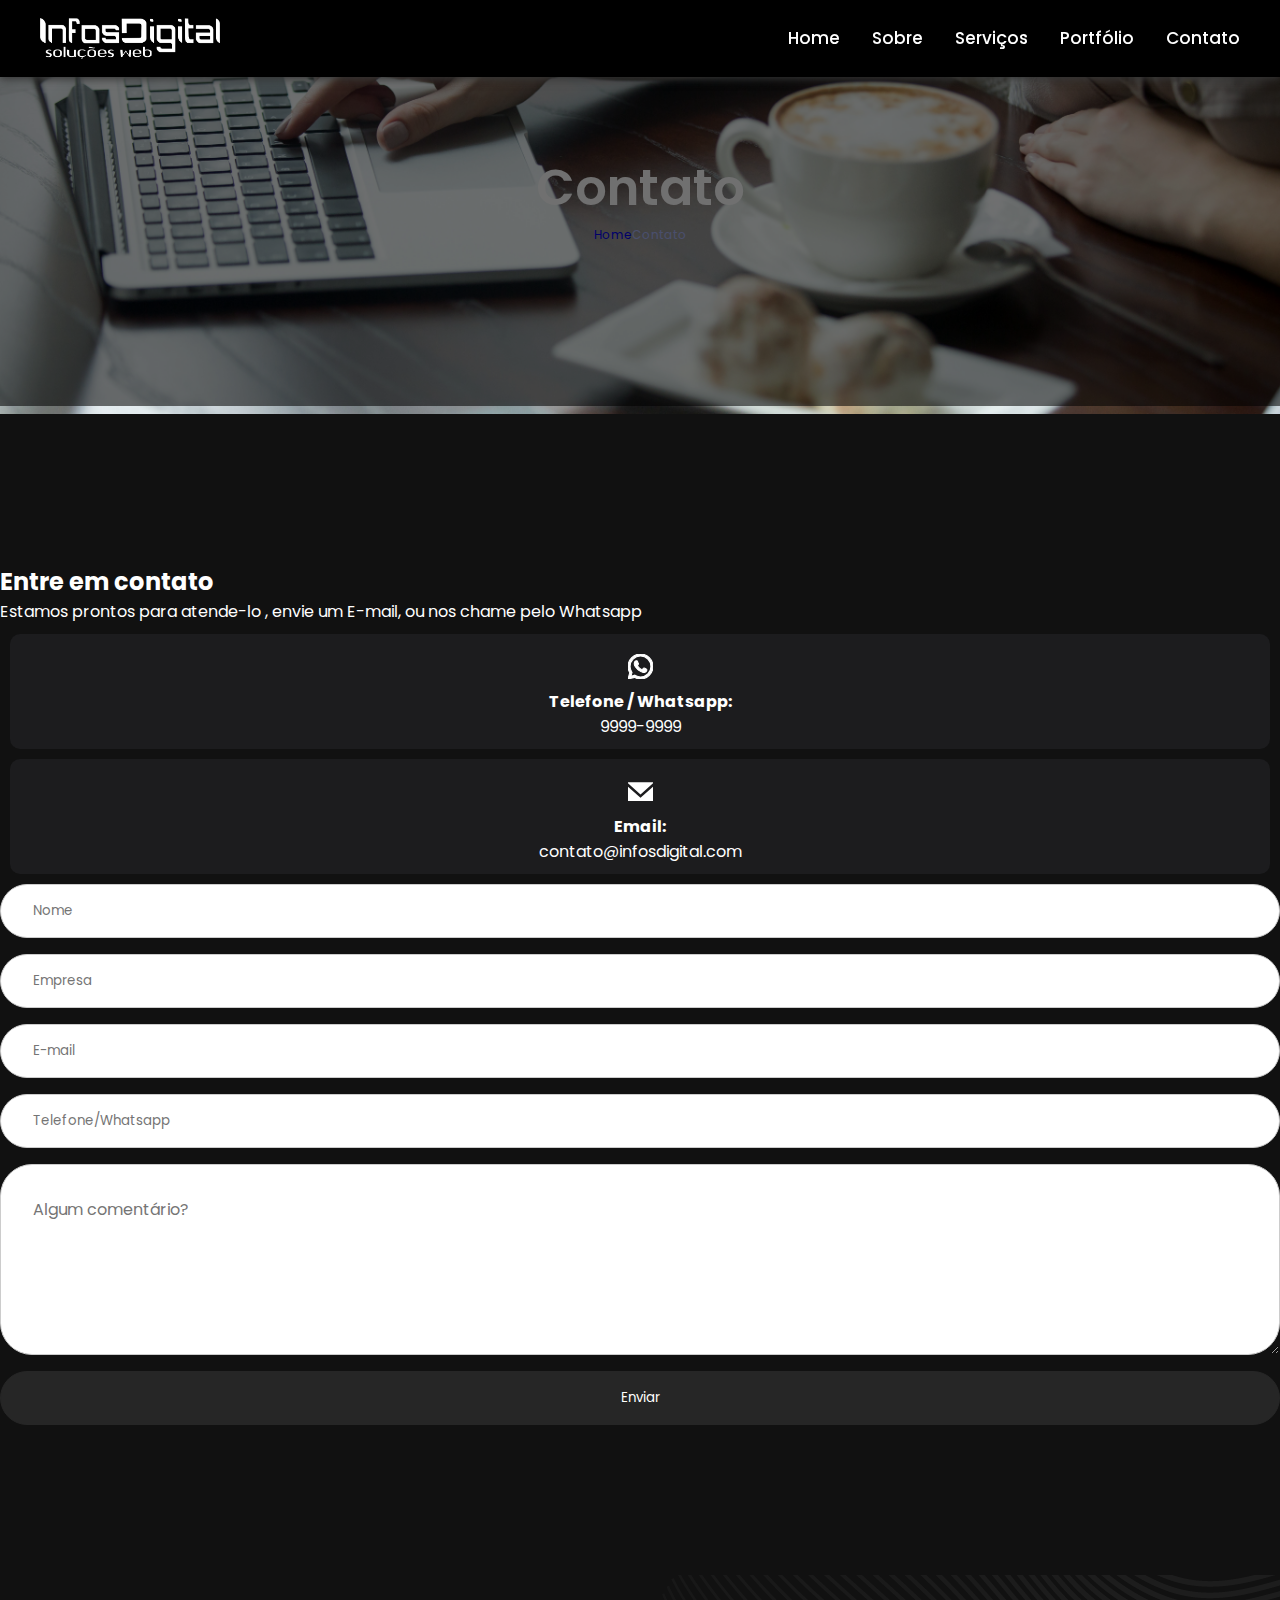
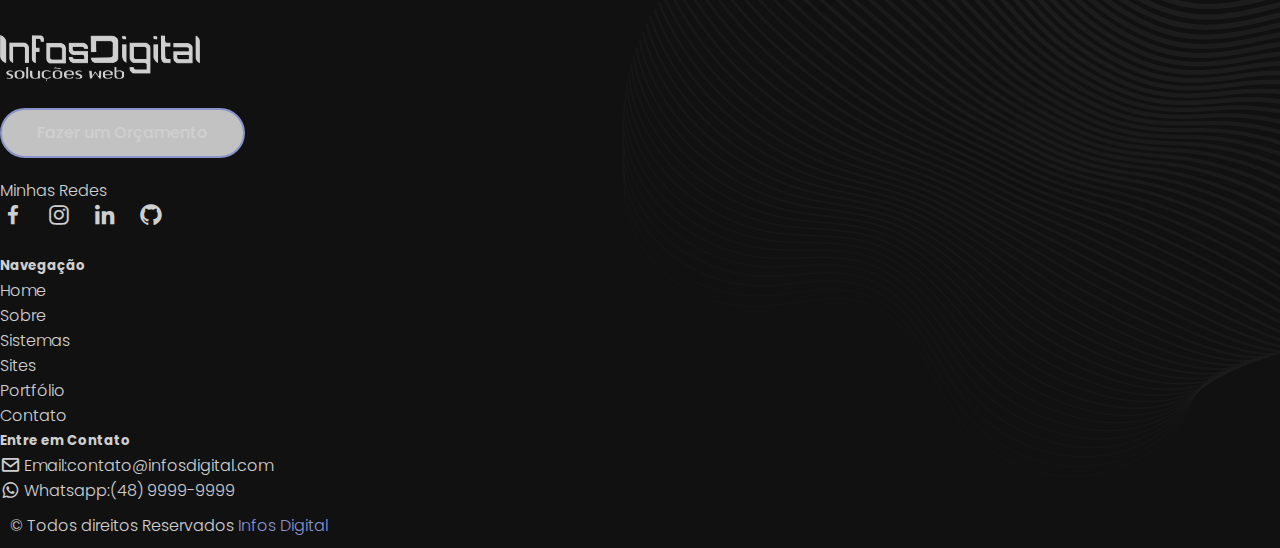
<file: contato.html>
<!DOCTYPE html>
<html lang="pt-br">

<head>
    <meta name="description" content="Soluções Web">
    <meta name="author" content="Infos Digital">
    <meta charset="UTF-8">
    <meta http-equiv="X-UA-Compatible" content="IE=edge">
    <meta name="viewport" content="width=device-width, initial-scale=1.0">
    <link href='https://unpkg.com/boxicons@2.1.2/css/boxicons.min.css' rel='stylesheet'>
    <link href="https://cdn.jsdelivr.net/npm/bootstrap@5.0.2/dist/css/bootstrap.min.css" rel="stylesheet"
        integrity="sha384-EVSTQN3/azprG1Anm3QDgpJLIm9Nao0Yz1ztcQTwFspd3yD65VohhpuuCOmLASjC" crossorigin="anonymous">
    <link rel="stylesheet" href="style.css">
    <link href="https://unpkg.com/aos@2.3.1/dist/aos.css" rel="stylesheet">
    <title>Infos Digital - Contato</title>
    <link rel="shortcut icon" href="img/favicon.ico" type="image/x-icon" />
    
</head>

<body>
    <header>
        <nav class="navigation">
            <a href="#" class="logo">
                <img src="img/logo2.png" alt="Logo">
            </a>
            <ul class="nav-menu">
                <li class="nav-item"><a href="index.html">Home</a></li>
                <li class="nav-item"><a href="sobre.html">Sobre</a></li>
                <li class="dropdown">
                    <a href="#" class="dropbtn">Serviços</a>
                    <div class="dropdown-content">
                        <a href="sistemas.html">Sistemas</a>
                        <a href="sites.html">Sites</a>

                    </div>
                </li>
                <li class="nav-item"><a href="portfolio.html">Portfólio</a></li>
                <li class="nav-item"><a href="contato.html">Contato</a></li>

            </ul>
            <div class="menu">
                <span class="bar"></span>
                <span class="bar"></span>
                <span class="bar"></span>
            </div>
        </nav>
    </header>
    <main>

        <!-- banner -->
        <section class="banner-contato info">
            <div class="container">
                <div class="row">
                    <div class="col-12 z-i ">
                        <h2>Contato</h2>
                        <div class="breadcrumb">
                            <nav aria-label="breadcrumb">
                                <ol class="breadcrumb">
                                    <li class="breadcrumb-item"><a href="index.html">Home</a></li>
                                    <li class="breadcrumb-item active">Contato</li>
                                </ol>
                            </nav>
                        </div>
                    </div>
                </div>
            </div>
        </section>
        <!-- fim -->
        <section class="contato info">
            <div class="container">
                <div class="row">
                    <div class="col-12 col-sm-12 col-md-6">
                        <div class="contato">
                            <h2>Entre em contato</h2>
                            <p>Estamos prontos para atende-lo
                                , envie um E-mail, ou nos chame pelo Whatsapp
                            </p>
                            <div class="tefone-email">
                                <div class="row">
                                    <div class="col-12 col-sm-12 col-md-6">
                                        <div class="wt-ct card-ct">
                                            <img src="img/wt-ct.svg " alt="">
                                        <strong>Telefone / Whatsapp:</strong> 9999-9999
                                        
                                        </div>
                                    </div>
                                    <div class="col-12 col-sm-12 col-md-6">
                                        <div class="em-ct card-ct">
                                            <img src="img/em-ct.svg" alt="">
                                        <strong>Email:</strong> contato@infosdigital.com
                                        </div>
                                        
                                    </div>
                                </div>
                            </div>
                        </div>
                        <div>
    
                        </div>
                    </div>
                    <div class="col-12 col-sm-12 col-md-6">
                        <div class="code-script">
                            <form name="pagina-contato" class="formContact" novalidate="novalidate">
                        <label for="name" class="sr-only">Nome:</label>
                        <input type="text" name="name" id="name" placeholder="Nome">
                        
                        <label for="company" class="sr-only">Empresa:</label>
                        <input type="text" name="company" id="company" placeholder="Empresa">
                        
                        <label for="email" class="sr-only">Seu e-mail:</label>
                        <input type="email" name="email" id="email" placeholder="E-mail">
                        
                        <label for="phone" class="sr-only">Digite seu telefone/whatsapp</label>
                        <input required="" type="tel" name="phone" id="phone" placeholder="Telefone/Whatsapp">
                        
                        <label for="comments" class="sr-only">Algum comentário?</label>
                        <textarea name="comments" id="comments" cols="30" rows="5" placeholder="Algum comentário?"></textarea>
                        
                        <button class="submit" type="submit">Enviar</button>
                        </form>
                        </div>
                    </div>
                </div>
            </div>
        </section>
     
    </main>

   

    <footer class="footer-design texture ">
        <div class="container ">
            <div class="row">
                <div class="col-12 col-md-6 col-sm-12">
                    <div class="logo-footer">
                        <img src="img/logo2.png" alt=""><br>
                        <button class="btn btn-projeto">
                            Fazer um Orçamento
                        </button>

                    </div>
                    <div class="redes-sociais">
                        <span>Minhas Redes</span>
                        <ul>
                            <li>
                                <a href="#"> <i class='bx bxl-facebook'></i></a>
                            </li>
                            <li>
                                <a href="#"><i class='bx bxl-instagram'></i></a>
                            </li>
                            <li>
                                <a href="#"><i class='bx bxl-linkedin'></i></a>
                            </li>
                            <li>
                                <a href="#"><i class='bx bxl-github'></i></a>
                            </li>

                        </ul>
                    </div>
                </div>
                <div class="col-12 col-md-2 col-sm-12 ">
                    <div class="footerlinks sw-hover-1">
                        <h5>Navegação</h5>
                        <ul>
                            <li><a href="index.html">Home</a></li>
                            <li><a href="sobre.html">Sobre</a></li>
                            <li><a href="sistemas.html">Sistemas</a></li>
                            <li><a href="sites.html">Sites</a></li>
                            
                            <li><a href="portfolio.html">Portfólio</a></li>
                            <li><a href="contato.html">Contato</a></li>
                        </ul>
                    </div>
                </div>
                <div class="col-12 col-md-4 col-sm-12 sw-hover-1">
                    <div class="footerlinks">
                        <h5>Entre em Contato</h5>
                        <ul>
                            <li><i class='bx bx-envelope'></i> Email: <a href="#">contato@infosdigital.com</a></li>
                            <li><i class='bx bxl-whatsapp'></i>Whatsapp: <a href="#">(48) 9999-9999</a></li>
                        </ul>
                    </div>
                </div>
            </div>
        </div>
        <div class="copyright">
            <div class="row">
                <div class="col-12 text-center">
                    <p> &copy; Todos direitos Reservados <a href="index.html"><span class="span-site">Infos Digital</span></a></p>
                </div>
            </div>
        </div>

    </footer>

    <script src="script.js"></script>
    <script src="https://cdn.jsdelivr.net/npm/bootstrap@5.0.2/dist/js/bootstrap.bundle.min.js"
        integrity="sha384-MrcW6ZMFYlzcLA8Nl+NtUVF0sA7MsXsP1UyJoMp4YLEuNSfAP+JcXn/tWtIaxVXM"
        crossorigin="anonymous"></script>
    <script src="https://unpkg.com/aos@2.3.1/dist/aos.js"></script>
    <script>
        AOS.init();
    </script>

</body>

</html>
</file>
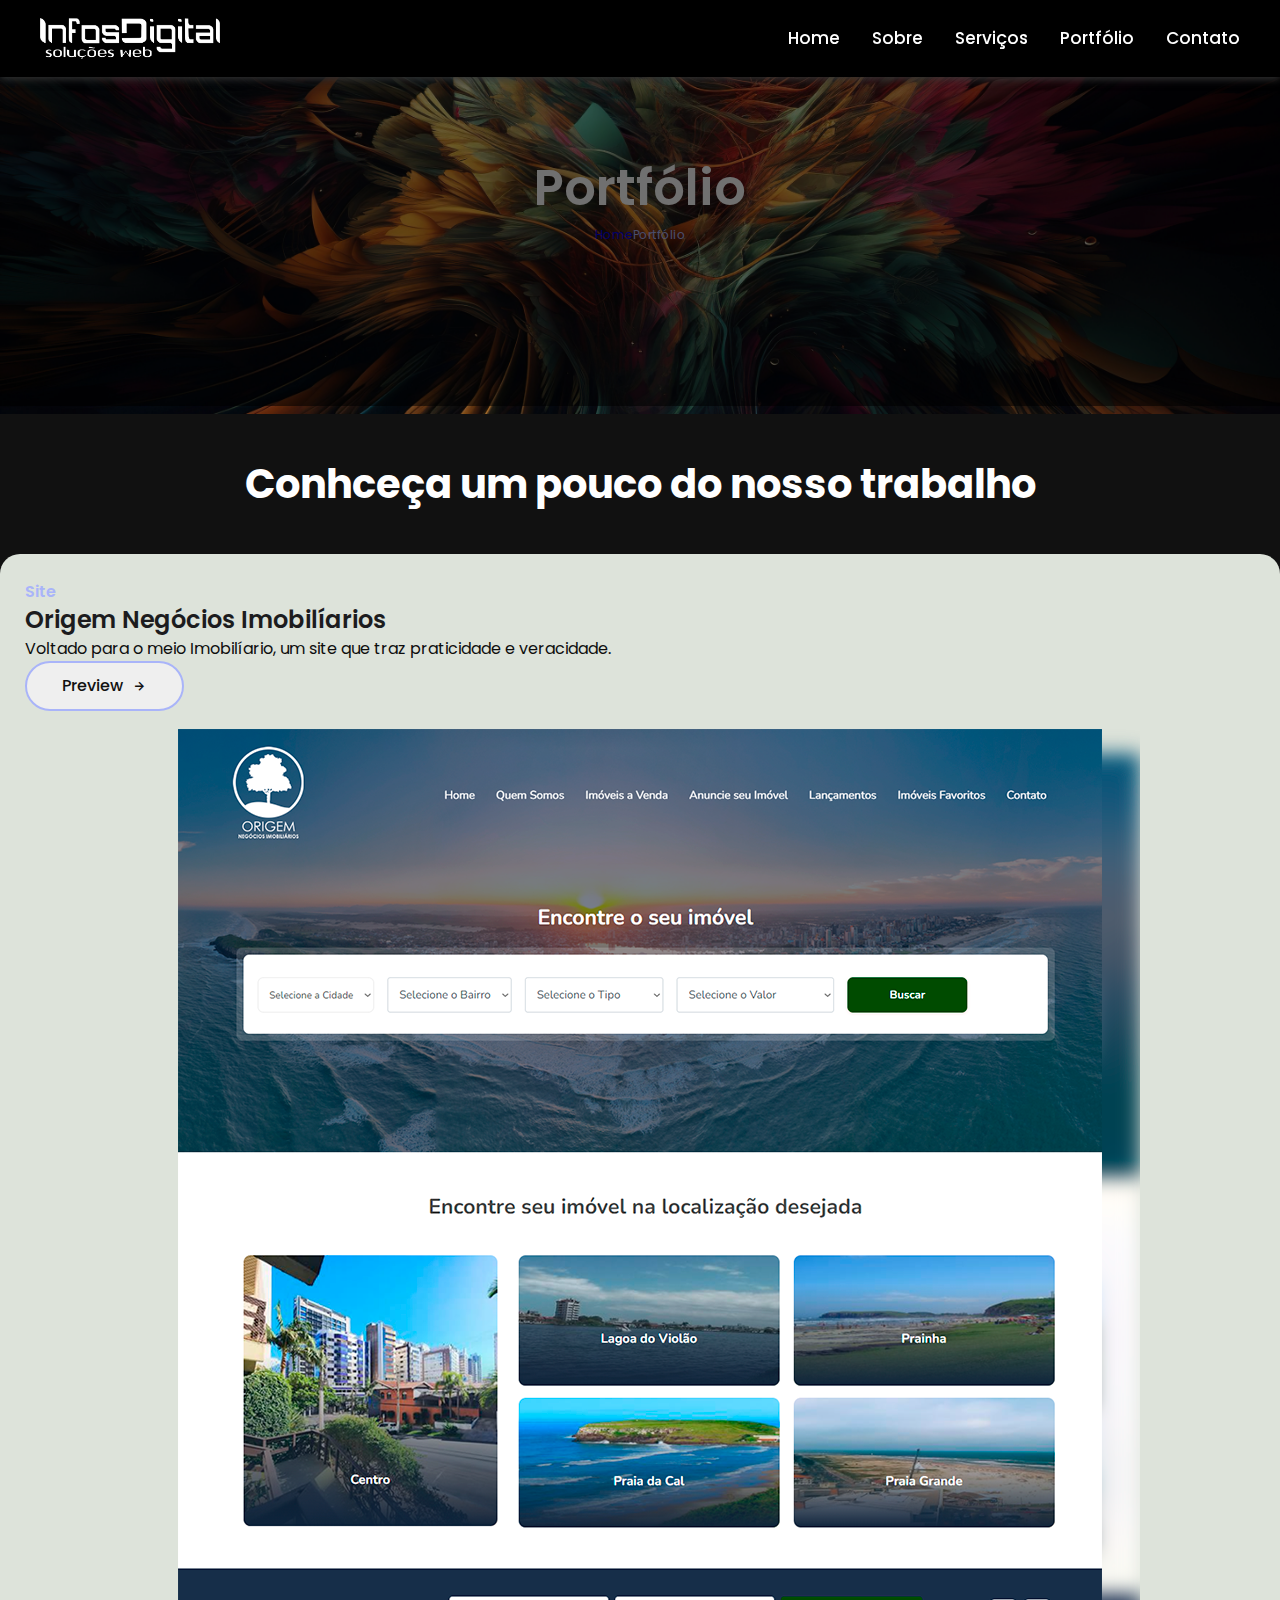
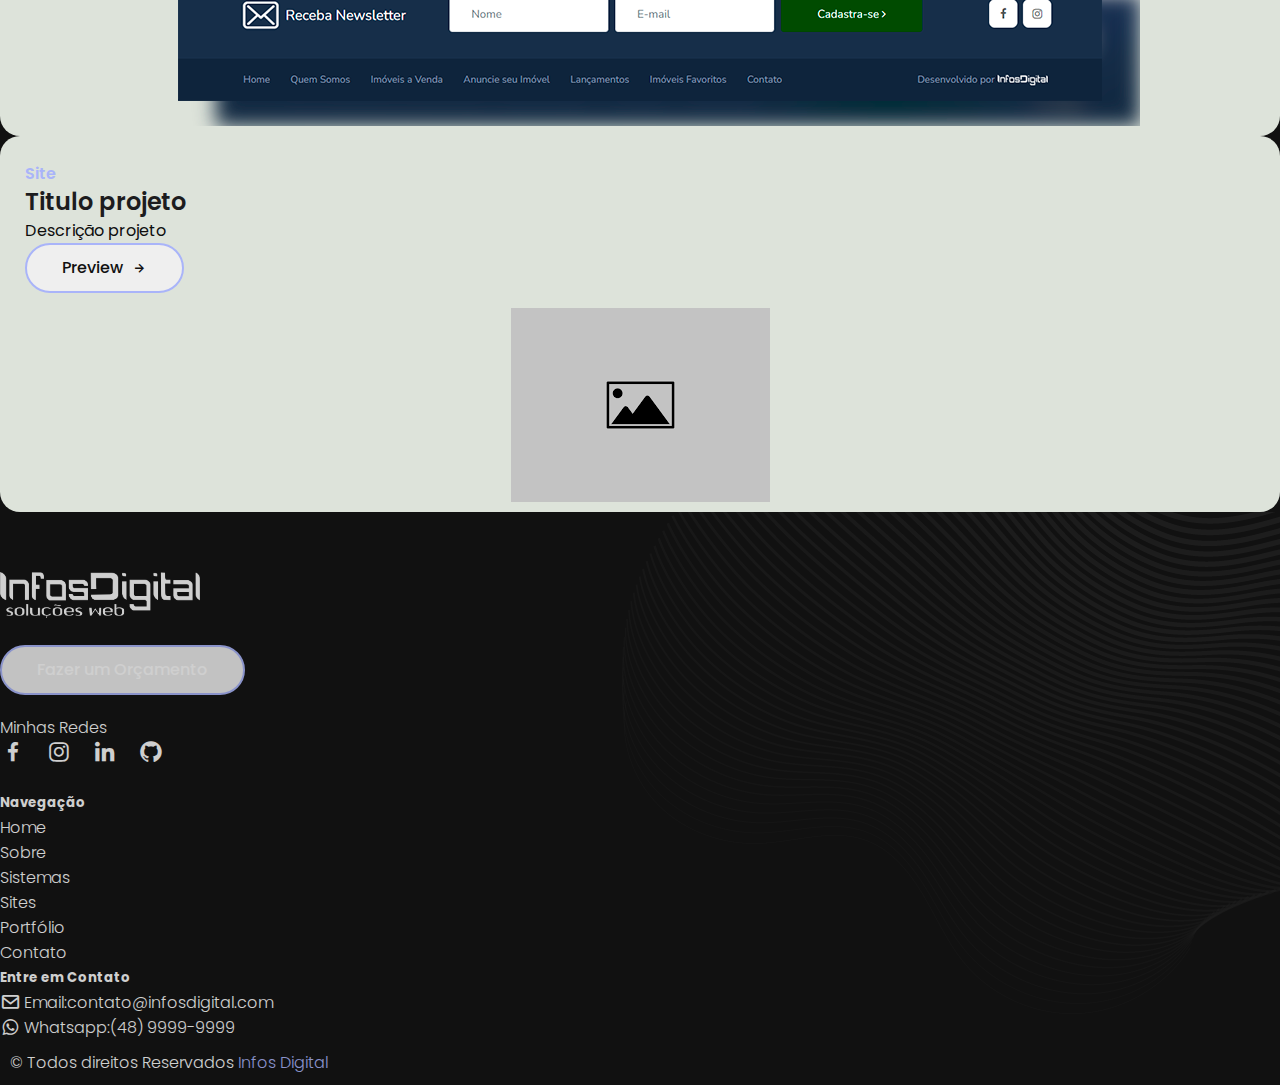
<file: portfolio.html>
<!DOCTYPE html>
<html lang="pt-br">

<head>
    <meta name="description" content="Soluções Web">
    <meta name="author" content="Infos Digital">
    <meta charset="UTF-8">
    <meta http-equiv="X-UA-Compatible" content="IE=edge">
    <meta name="viewport" content="width=device-width, initial-scale=1.0">
    <link href='https://unpkg.com/boxicons@2.1.2/css/boxicons.min.css' rel='stylesheet'>
    <link href="https://cdn.jsdelivr.net/npm/bootstrap@5.0.2/dist/css/bootstrap.min.css" rel="stylesheet"
        integrity="sha384-EVSTQN3/azprG1Anm3QDgpJLIm9Nao0Yz1ztcQTwFspd3yD65VohhpuuCOmLASjC" crossorigin="anonymous">
    <link rel="stylesheet" href="style.css">
    <link href="https://unpkg.com/aos@2.3.1/dist/aos.css" rel="stylesheet">
    <title>Infos Digital - Portfólio</title>
    <link rel="shortcut icon" href="img/favicon.ico" type="image/x-icon" />
</head>

<body>
    <header>
        <nav class="navigation">
            <a href="index.html" class="logo">
                <img src="img/logo2.png" alt="Logo">
            </a>
            <ul class="nav-menu">
                <li class="nav-item"><a href="index.html">Home</a></li>
                <li class="nav-item"><a href="sobre.html">Sobre</a></li>
                <li class="dropdown">
                    <a href="#" class="dropbtn">Serviços</a>
                    <div class="dropdown-content">
                        <a href="sistemas.html">Sistemas</a>
                        <a href="sites.html">Sites</a>

                    </div>
                </li>
                <li class="nav-item"><a href="portfolio.html">Portfólio</a></li>
                <li class="nav-item"><a href="contato.html">Contato</a></li>

            </ul>
            <div class="menu">
                <span class="bar"></span>
                <span class="bar"></span>
                <span class="bar"></span>
            </div>
        </nav>
    </header>
    <main>

        <!-- banner -->
        <section class="banner-portfolio info">
            <div class="container">
                <div class="row">
                    <div class="col-12 z-i ">
                        <h2>Portfólio</h2>
                        <div class="breadcrumb">
                            <nav aria-label="breadcrumb">
                                <ol class="breadcrumb">
                                    <li class="breadcrumb-item"><a href="index.html">Home</a></li>
                                    <li class="breadcrumb-item active">Portfólio</li>
                                </ol>
                            </nav>
                        </div>
                    </div>
                </div>
            </div>
        </section>
        <!-- fim -->
        <!-- portfolio -->
        <section>
            <div class="container">
                <div class="services-header">
                    <h2>Conhceça um pouco do nosso trabalho</h2>
                </div>
                
                <div class="row ">
                   
                    <!-- portfolio item -->
                    <div class="col-12 col-sm-12 col-md-6">
                        <div class="card-portfolio">
                            <div class="portfolio-item">
                                <div class="row">
                                    <div class="col-md-6 col-sm-12 col-12">
                                        <div class="info-portfolio">
                                            <span>Site</span>
                                            <h2>Origem Negócios Imobilíarios</h2>
                                            <p>Voltado para o meio Imobilíario, um site que traz praticidade e veracidade.</p>
                                            <button class="btn btn-projeto">Preview <i class='bx bx-right-arrow-alt'></i></button>
                                        </div>
                                    </div>
                                    <div class="col-md-6 col-sm-12 col-12 img-portfolio">
                                        <div class="img-portfolio">
                                            <img src="img/portfolio-item1.png" alt="img-portfolio">
                                        </div>
                                    </div>
                                </div>
                            </div>
                        </div>

                    </div>
                    <!-- fim portfolio item -->
                    <!-- portfolio item -->
                    <div class="col-12 col-sm-12 col-md-6">
                        <div class="card-portfolio">
                            <div class="portfolio-item">
                                <div class="row">
                                    <div class="col-md-6 col-sm-12 col-12">
                                        <div class="info-portfolio">
                                            <span>Site</span>
                                            <h2>Titulo projeto</h2>
                                            <p>Descrição projeto</p>
                                            <button class="btn btn-projeto">Preview <i class='bx bx-right-arrow-alt'></i></button>
                                        </div>
                                    </div>
                                    <div class="col-md-6 col-sm-12 col-12 img-portfolio">
                                        <div class="img-portfolio">
                                            <img src="img/default.jpg" alt="img-portfolio">
                                        </div>
                                    </div>
                                </div>
                            </div>
                        </div>

                    </div>
                    <!-- fim portfolio item -->
                </div>
            </div>
        </section>
    </main>
    <footer class="footer-design texture ">
        <div class="container ">
            <div class="row">
                <div class="col-12 col-md-6 col-sm-12">
                    <div class="logo-footer">
                        <img src="img/logo2.png" alt=""><br>
                        <button class="btn btn-projeto">
                            Fazer um Orçamento
                        </button>

                    </div>
                    <div class="redes-sociais">
                        <span>Minhas Redes</span>
                        <ul>
                            <li>
                                <a href="#"> <i class='bx bxl-facebook'></i></a>
                            </li>
                            <li>
                                <a href="#"><i class='bx bxl-instagram'></i></a>
                            </li>
                            <li>
                                <a href="#"><i class='bx bxl-linkedin'></i></a>
                            </li>
                            <li>
                                <a href="#"><i class='bx bxl-github'></i></a>
                            </li>

                        </ul>
                    </div>
                </div>
                <div class="col-12 col-md-2 col-sm-12 ">
                    <div class="footerlinks sw-hover-1">
                        <h5>Navegação</h5>
                        <ul>
                            <li><a href="index.html">Home</a></li>
                            <li><a href="sobre.html">Sobre</a></li>
                            <li><a href="sistemas.html">Sistemas</a></li>
                            <li><a href="sites.html">Sites</a></li>
                            
                            <li><a href="portfolio.html">Portfólio</a></li>
                            <li><a href="contato.html">Contato</a></li>
                        </ul>
                    </div>
                </div>
                <div class="col-12 col-md-4 col-sm-12 sw-hover-1">
                    <div class="footerlinks">
                        <h5>Entre em Contato</h5>
                        <ul>
                            <li><i class='bx bx-envelope'></i> Email: <a href="#">contato@infosdigital.com</a></li>
                            <li><i class='bx bxl-whatsapp'></i>Whatsapp: <a href="#">(48) 9999-9999</a></li>
                        </ul>
                    </div>
                </div>
            </div>
        </div>
        <div class="copyright">
            <div class="row">
                <div class="col-12 text-center">
                    <p> &copy; Todos direitos Reservados <a href="index.html"><span class="span-site">Infos Digital</span></a></p>
                </div>
            </div>
        </div>

    </footer>

    <script src="script.js"></script>
    <script src="https://cdn.jsdelivr.net/npm/bootstrap@5.0.2/dist/js/bootstrap.bundle.min.js"
        integrity="sha384-MrcW6ZMFYlzcLA8Nl+NtUVF0sA7MsXsP1UyJoMp4YLEuNSfAP+JcXn/tWtIaxVXM"
        crossorigin="anonymous"></script>
    <script src="https://unpkg.com/aos@2.3.1/dist/aos.js"></script>
    <script>
        AOS.init();
    </script>

</body>

</html>
</file>
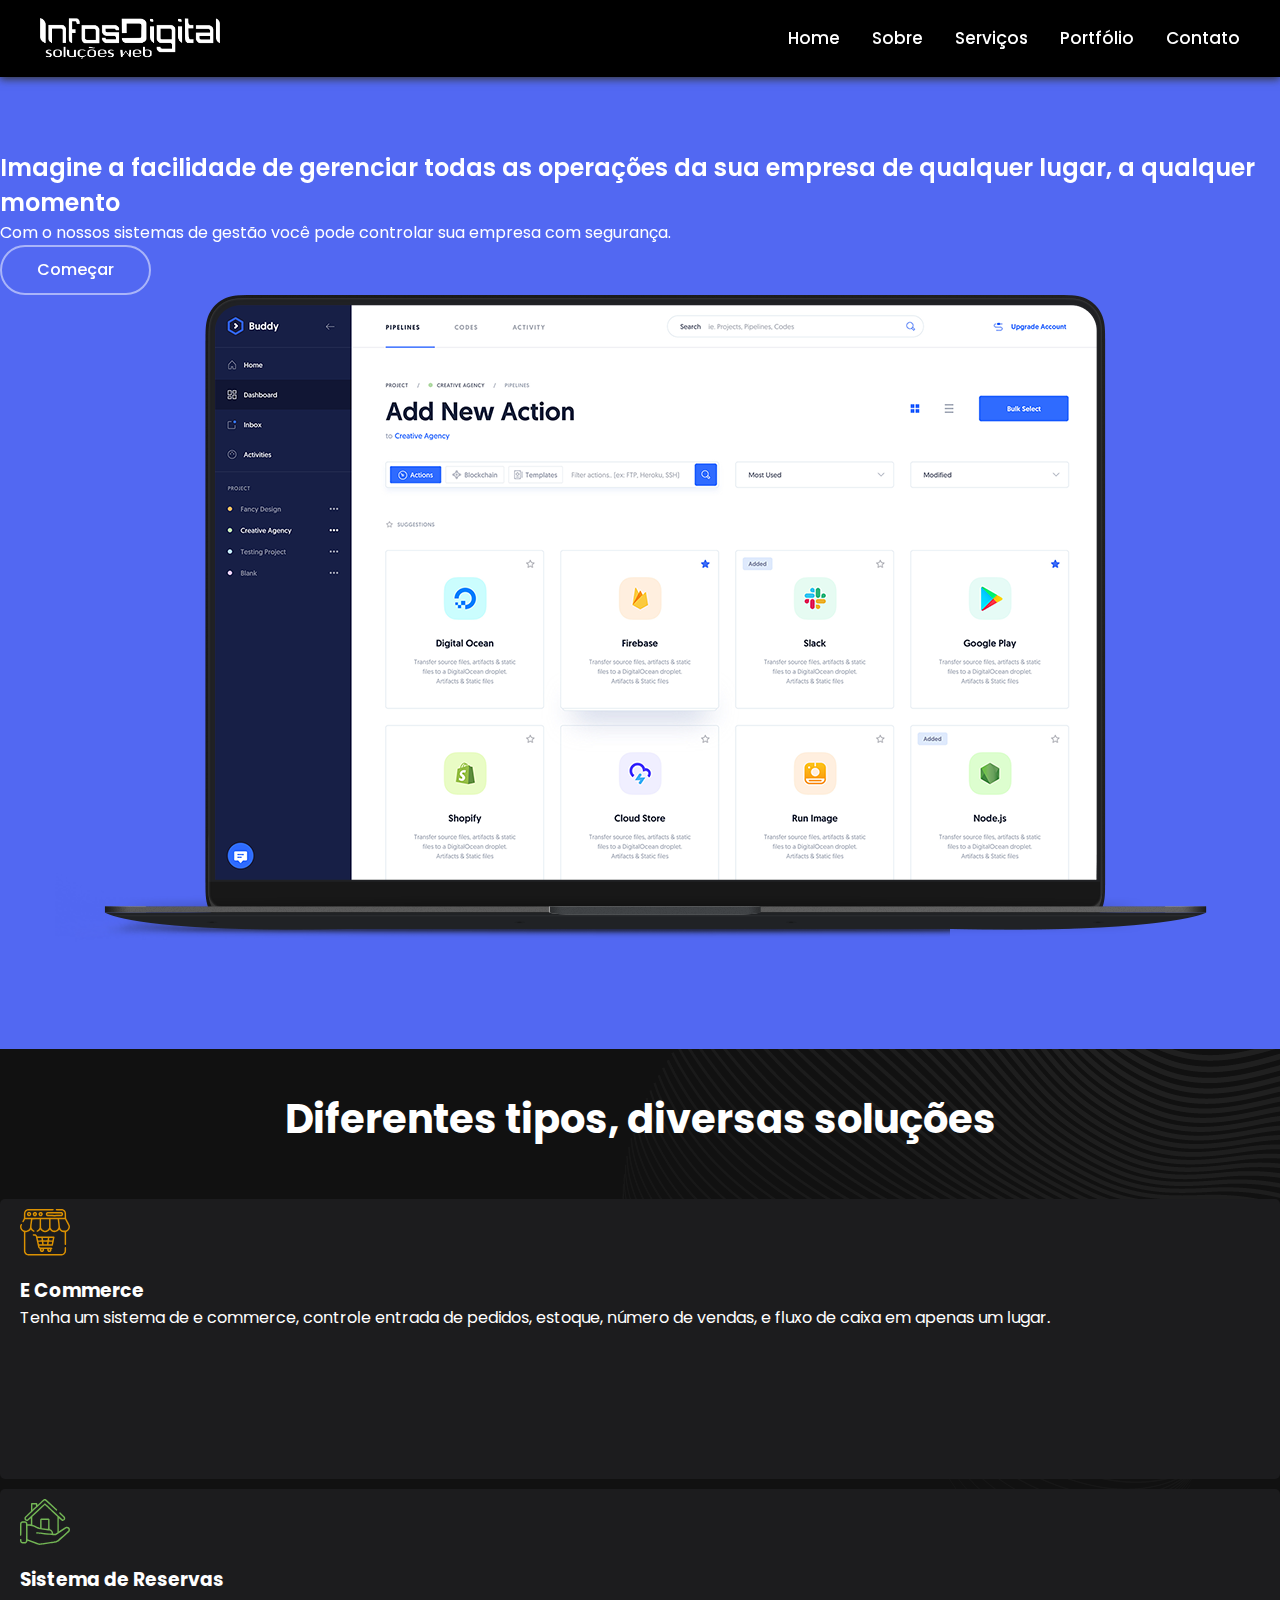
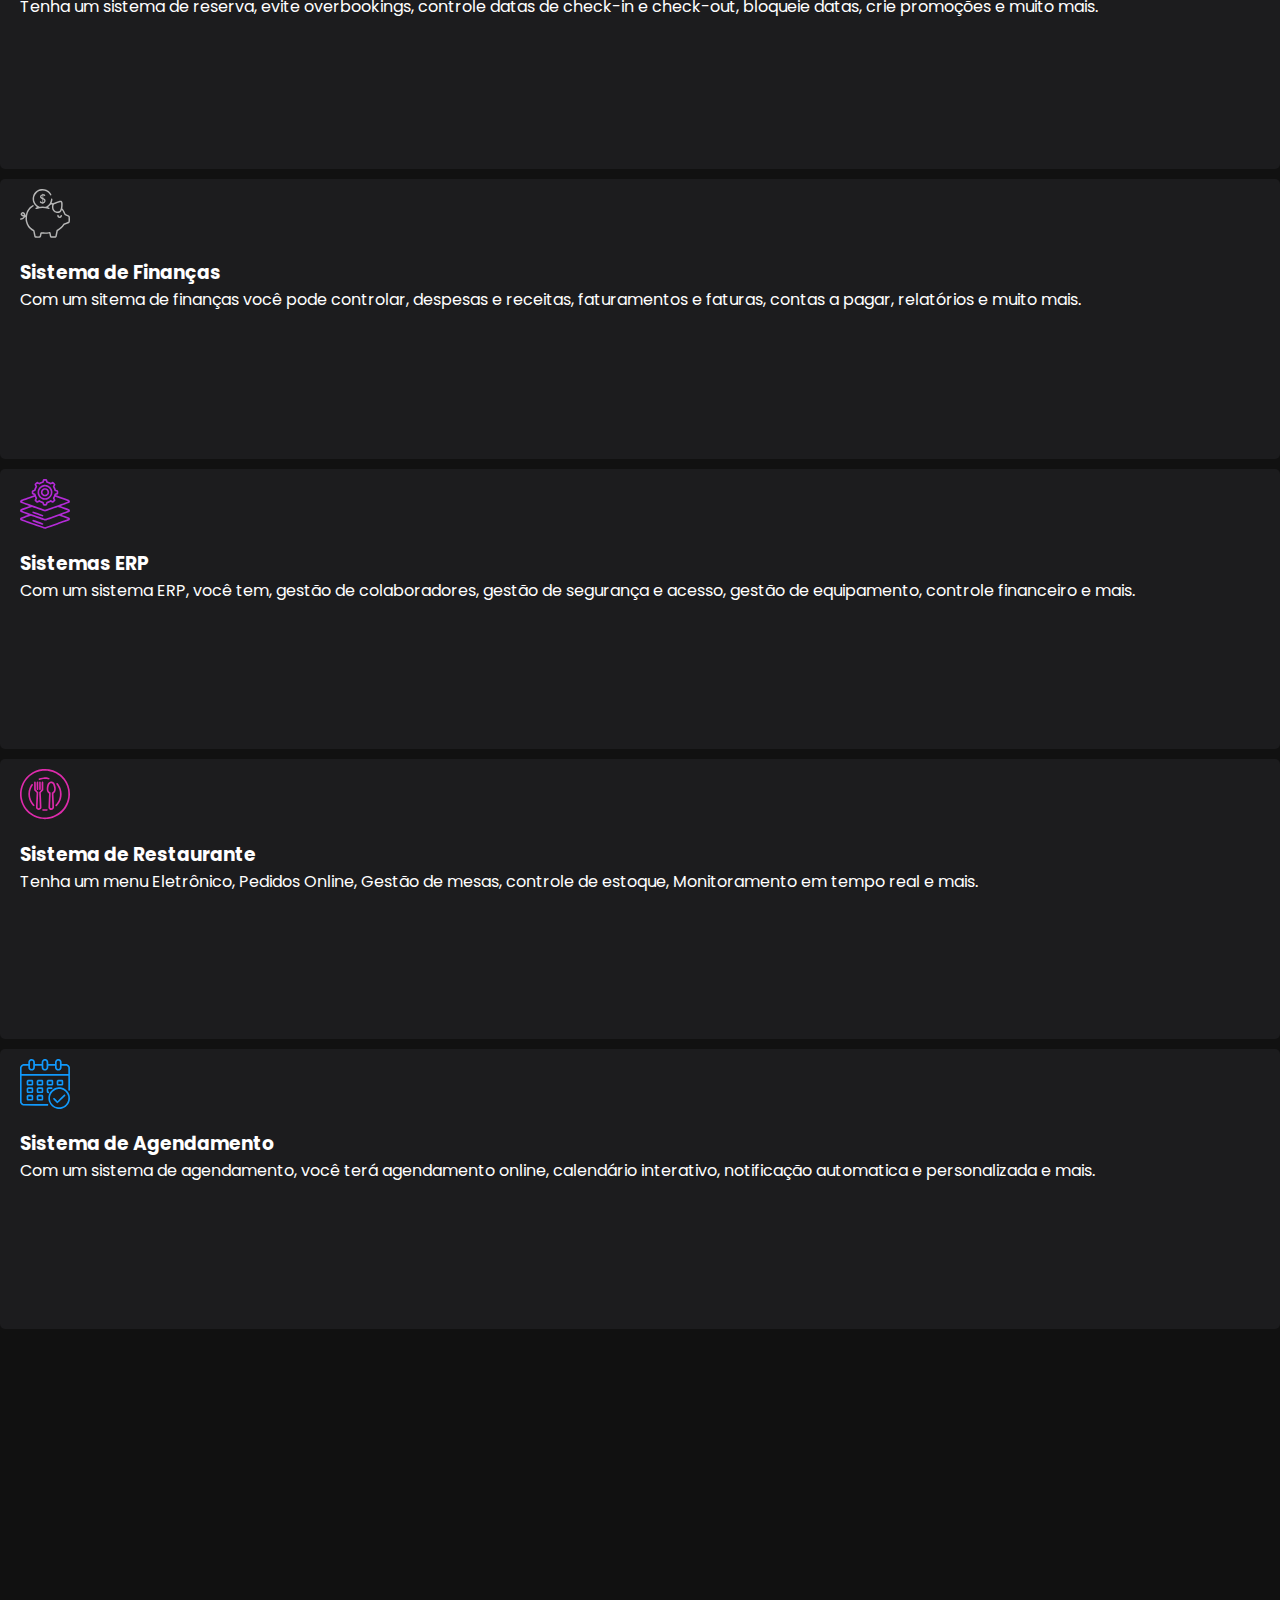
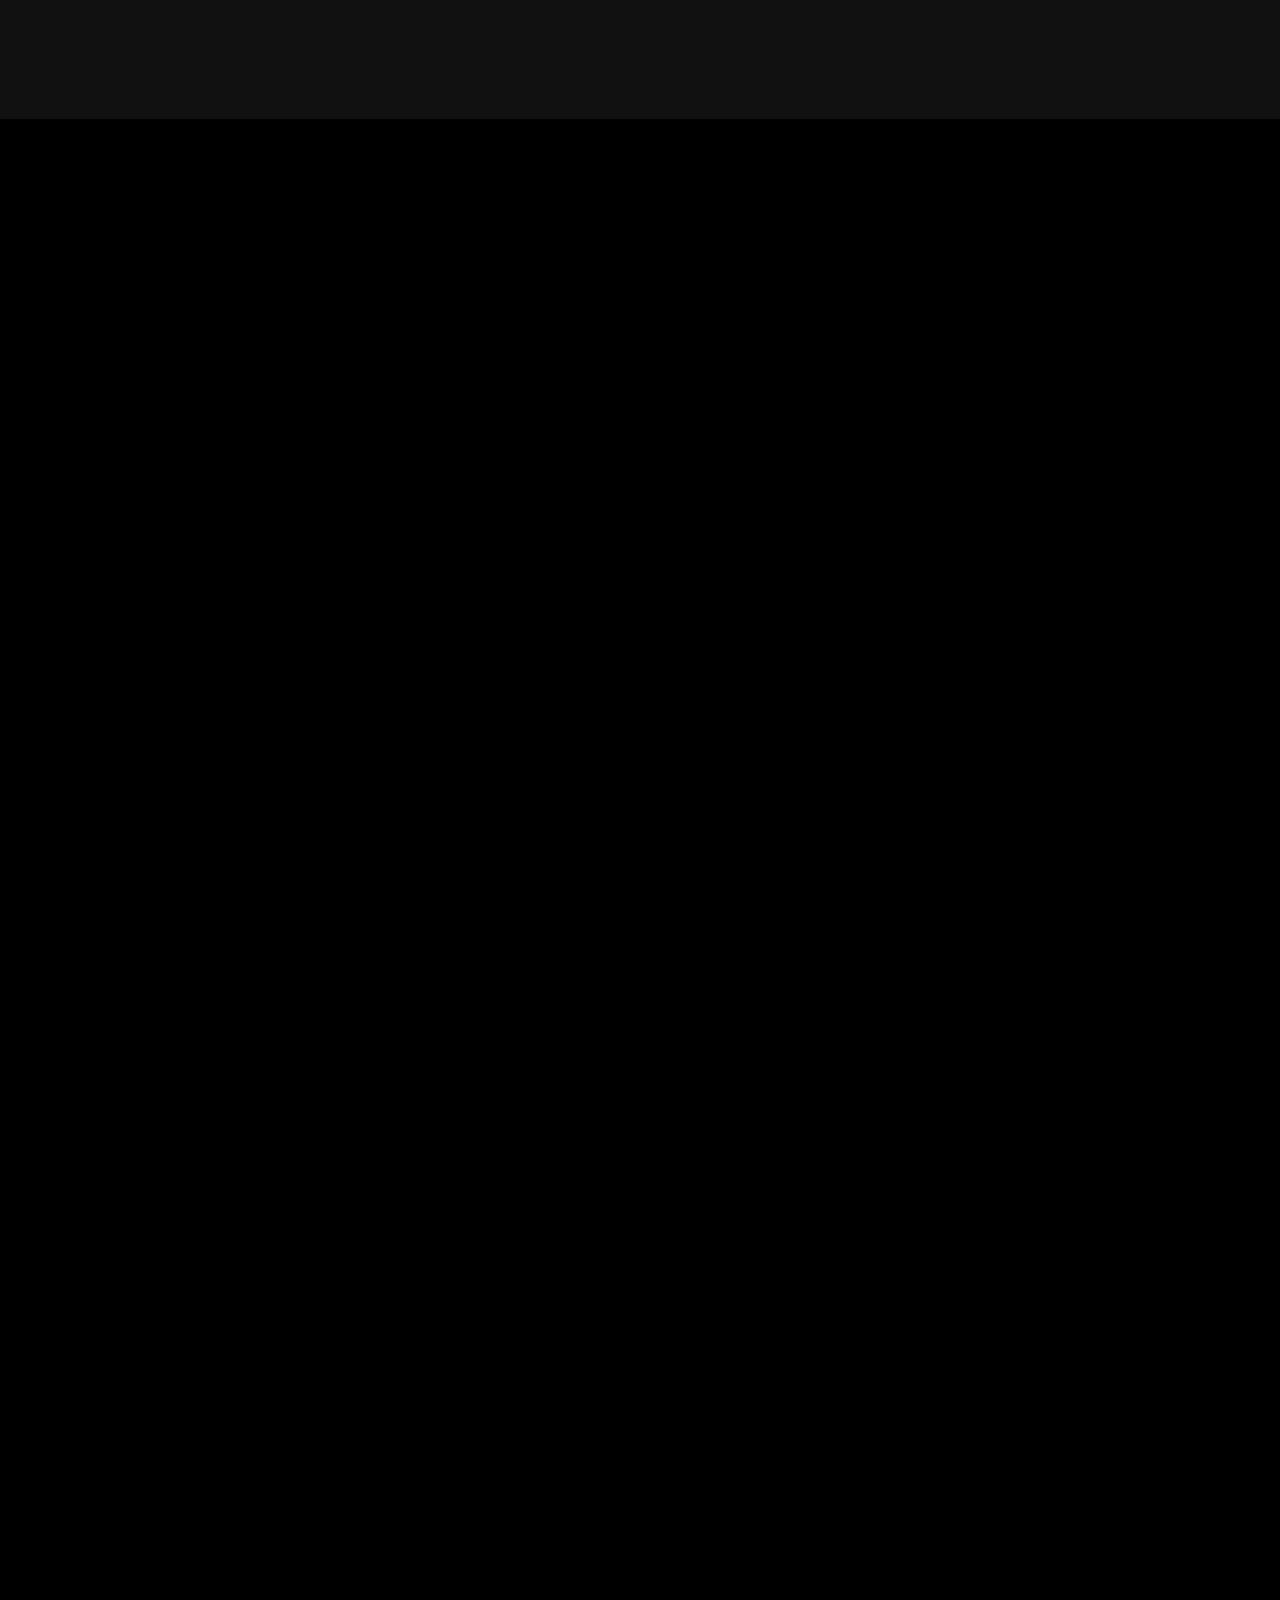
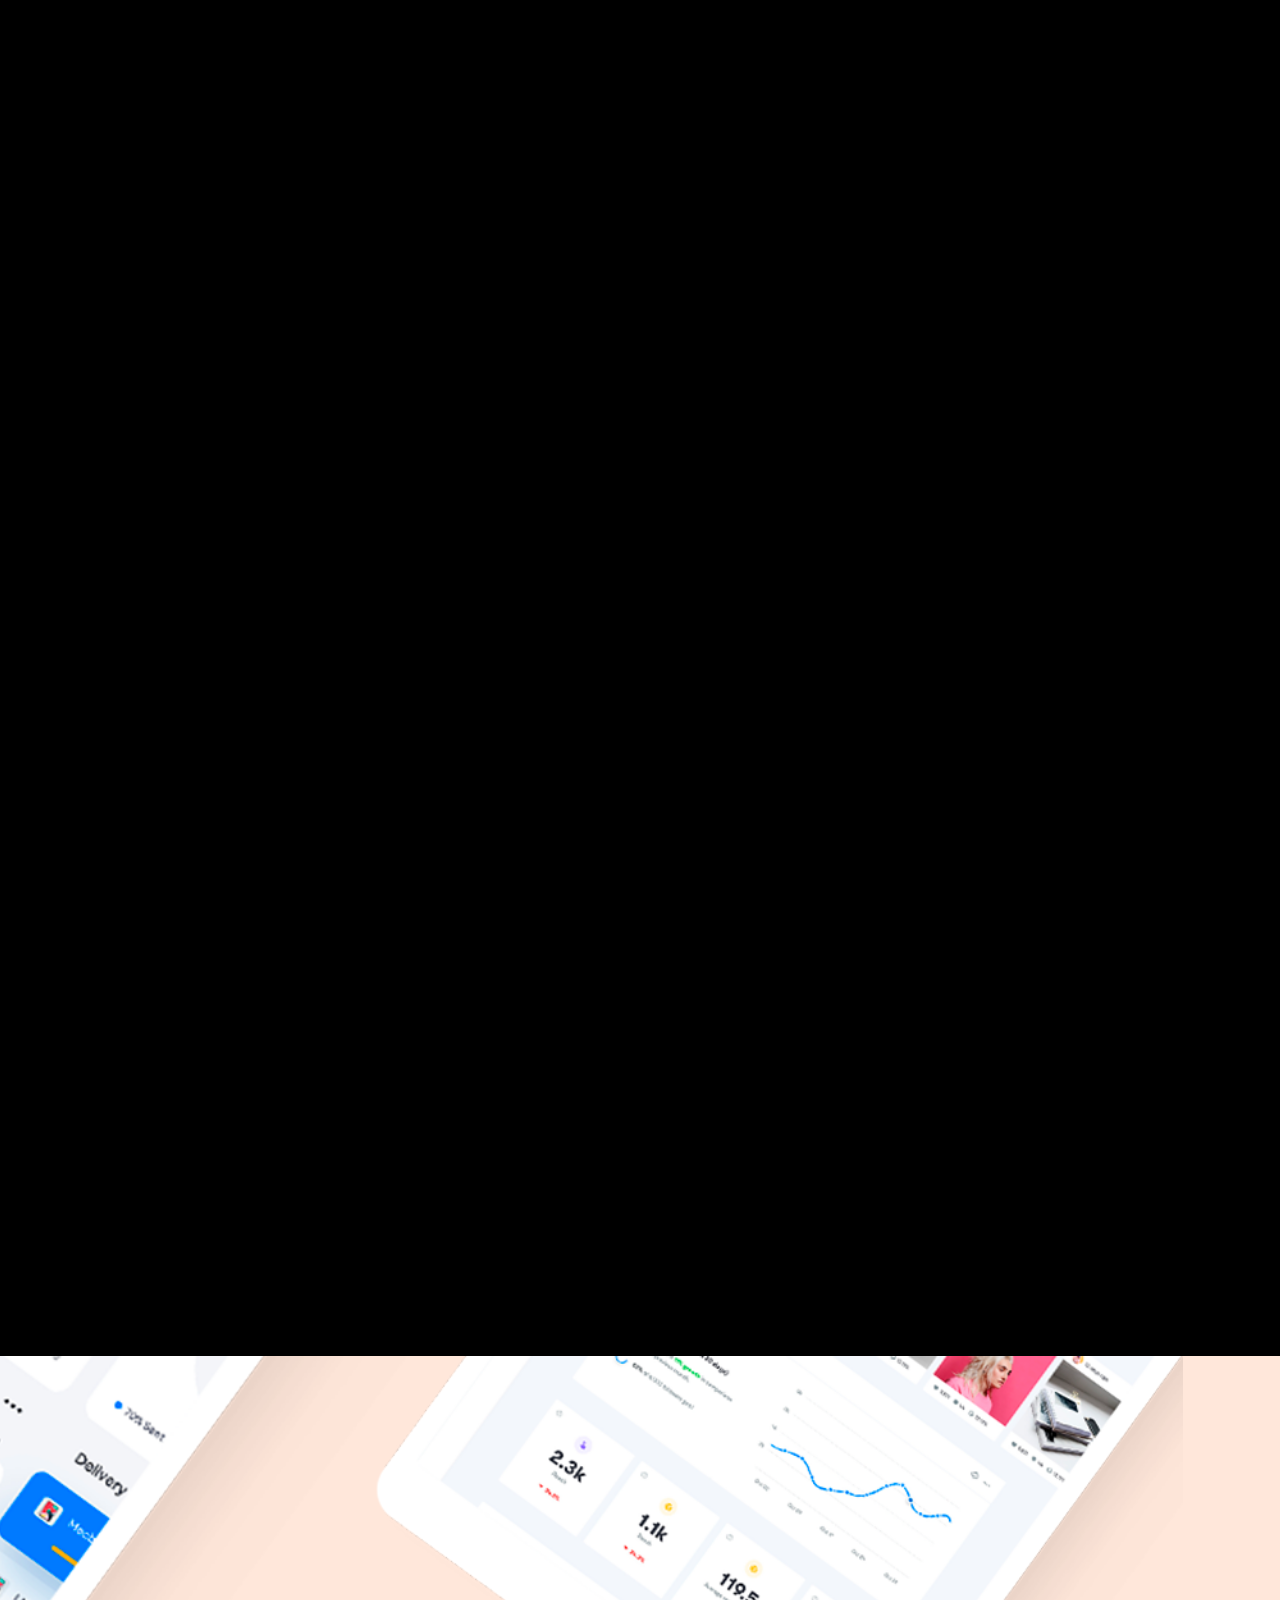
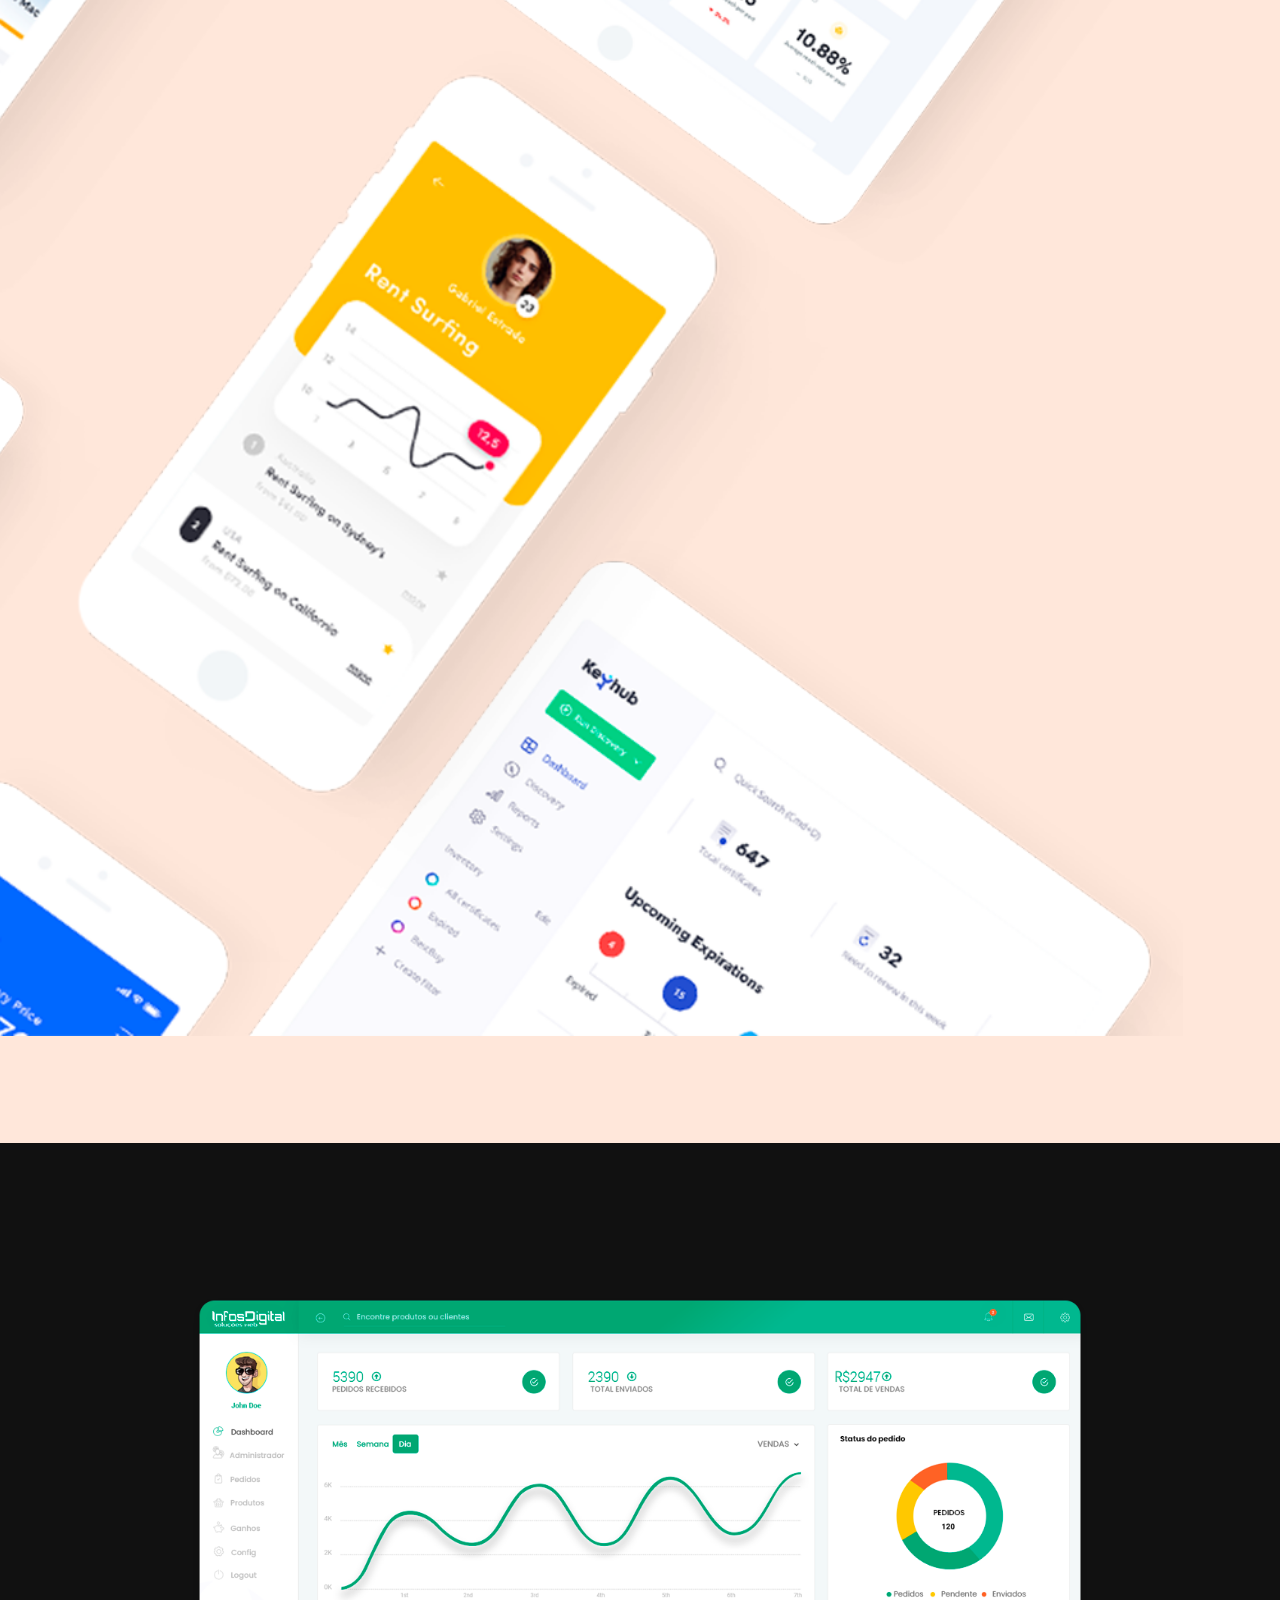
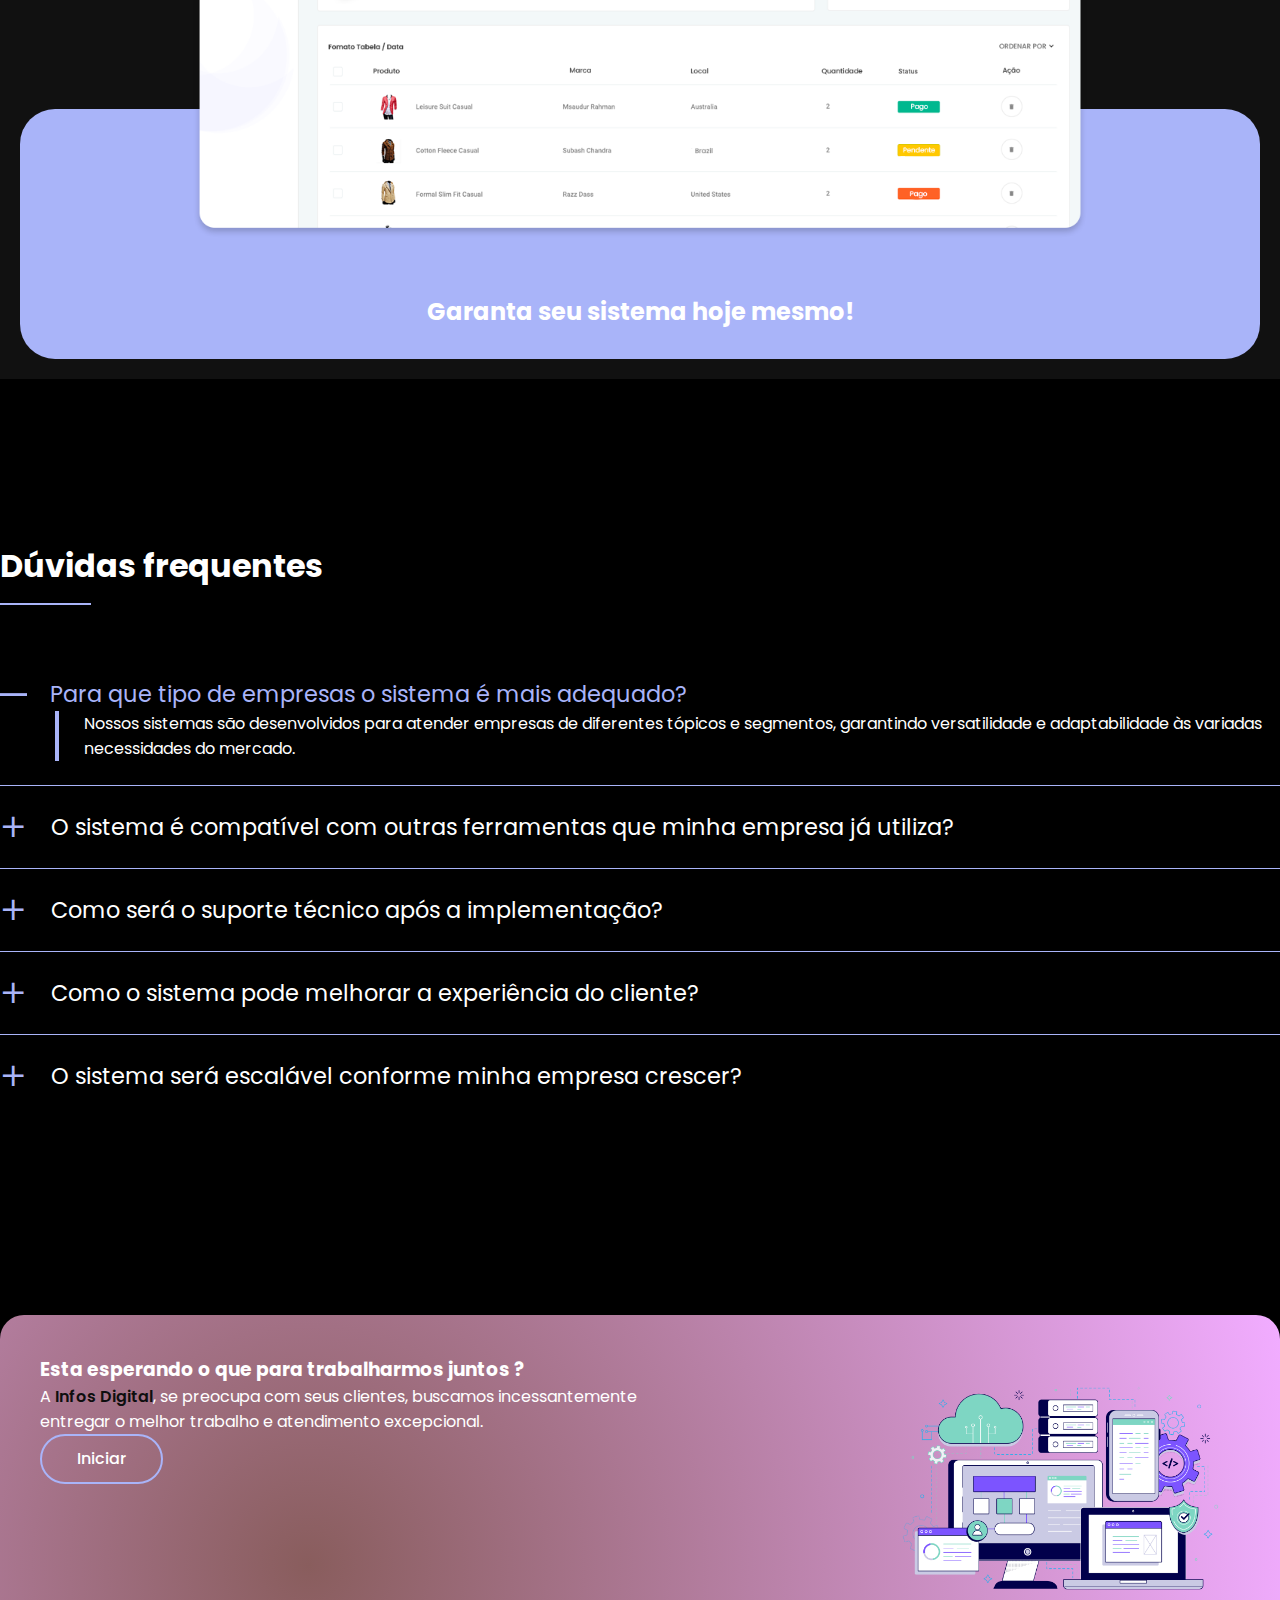
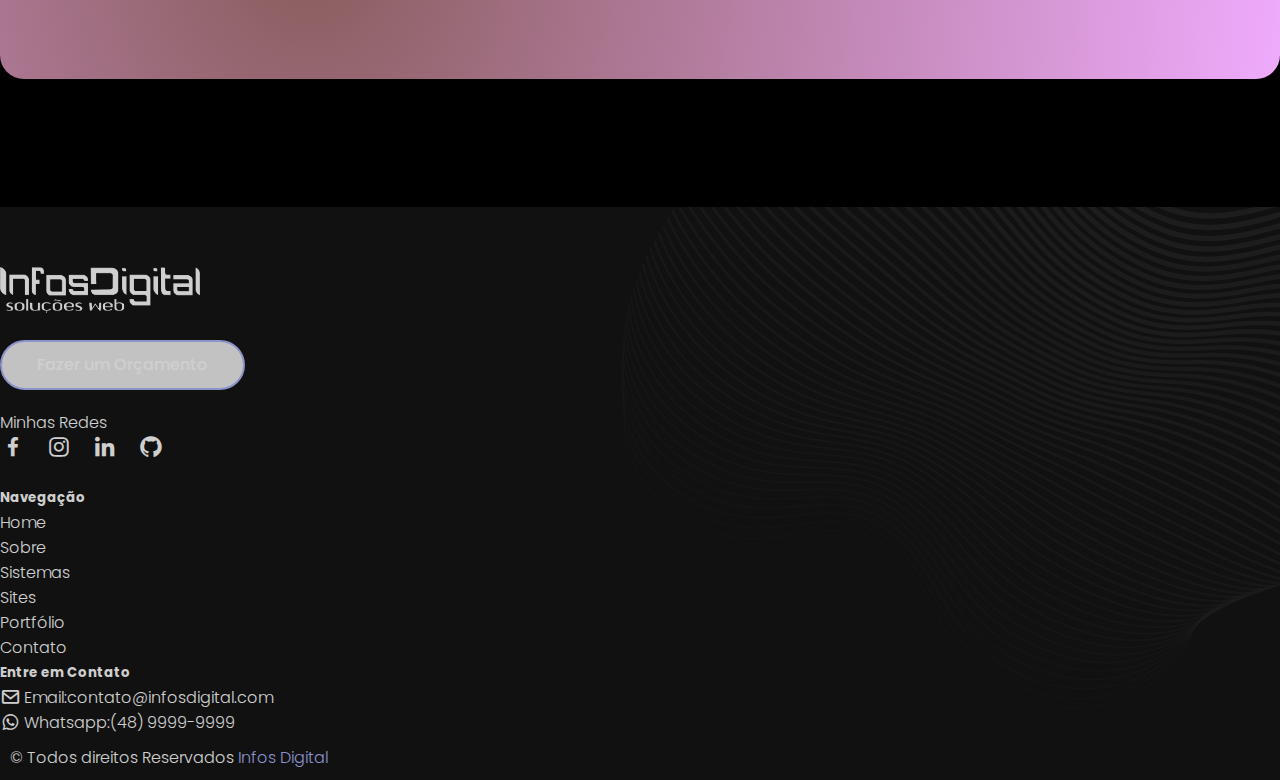
<file: sistemas.html>
<!DOCTYPE html>
<html lang="pt-br">

<head>
    <meta name="description" content="Soluções Web">
    <meta name="author" content="Infos Digital">
    <meta charset="UTF-8">
    <meta http-equiv="X-UA-Compatible" content="IE=edge">
    <meta name="viewport" content="width=device-width, initial-scale=1.0">
    <link href='https://unpkg.com/boxicons@2.1.2/css/boxicons.min.css' rel='stylesheet'>
    <link href="https://cdn.jsdelivr.net/npm/bootstrap@5.0.2/dist/css/bootstrap.min.css" rel="stylesheet"
        integrity="sha384-EVSTQN3/azprG1Anm3QDgpJLIm9Nao0Yz1ztcQTwFspd3yD65VohhpuuCOmLASjC" crossorigin="anonymous">
    <link rel="stylesheet" href="style.css">
    <link href="https://unpkg.com/aos@2.3.1/dist/aos.css" rel="stylesheet">
    <title>Infos Digital - Sistemas</title>

</head>

<body>
    <header>
        <nav class="navigation">
            <a href="index.html" class="logo">
                <img src="img/logo2.png" alt="Logo">
            </a>
            <ul class="nav-menu">
                <li class="nav-item"><a href="index.html">Home</a></li>
                <li class="nav-item"><a href="sobre.html">Sobre</a></li>
                <li class="dropdown">
                    <a href="#" class="dropbtn">Serviços</a>
                    <div class="dropdown-content">
                        <a href="sistemas.html">Sistemas</a>
                        <a href="sites.html">Sites</a>

                    </div>
                </li>
                <li class="nav-item"><a href="portfolio.html">Portfólio</a></li>
                <li class="nav-item"><a href="contato.html">Contato</a></li>

            </ul>
            <div class="menu">
                <span class="bar"></span>
                <span class="bar"></span>
                <span class="bar"></span>
            </div>
        </nav>
    </header>

    <section class="banner-services">
        <div class="container">
            <div class="row m-0">
                <div class="col-lg-6 p-0 d-flex align-items-center">
                    <div class="sistema-area">
                        <h2 data-aos="fade-up" data-aos-delay="100">Imagine a facilidade de gerenciar todas as operações
                            da sua empresa de qualquer lugar, a qualquer momento</h2>
                        <p data-aos="fade-up" data-aos-delay="200">
                            Com o nossos sistemas de gestão você pode controlar sua empresa com segurança.</p>
                        <div data-aos="fade-up" data-aos-delay="300">
                            <a href="#" class="btn-projeto">Começar</a>

                        </div>
                    </div>
                </div>
                <div class="col-lg-6 p-0 macbook_img">
                    <img decoding="async" class="wow fadeInRight" src="img/macbook.png" alt=""
                        style="visibility: visible; animation-name: fadeInRight;">

                    <div class="round"></div>
                </div>
            </div>
        </div>
    </section>

    <section class="texture">
        <div class="container">
            <div class="row ">
                <div class="services-header">
                    <h2>Diferentes tipos, diversas soluções</h2>
                </div>
                <!-- e commerce -->
                <div class="col-xs-12 col-sm-12 col-md-4 col-lg-4">
                    <div class="card-service">
                        <div class="ico-service">
                            <img src="img/beneficio2.svg" alt="">
                        </div>
                        <div class="text-service">
                            <h3>E Commerce</h3>
                            <p>Tenha um sistema de e commerce, controle entrada de pedidos, estoque, número de vendas, e
                                fluxo de caixa em apenas um lugar.</p>
                        </div>
                    </div>
                </div>
                <!-- fim -->
                <!-- reservas -->
                <div class="col-xs-12 col-sm-12 col-md-4 col-lg-4">
                    <div class="card-service">
                        <div class="ico-service">
                            <img src="img/beneficios6.svg" alt="">
                        </div>

                        <div class="text-service">
                            <h3>Sistema de Reservas</h3>
                            <p>Tenha um sistema de reserva, evite overbookings, controle datas de check-in e check-out,
                                bloqueie datas, crie promoções e muito mais.</p>
                        </div>
                    </div>
                </div>
                <!-- fim -->
                <!-- finanças -->
                <div class="col-xs-12 col-sm-12 col-md-4 col-lg-4">
                    <div class="card-service">
                        <div class="ico-service">
                            <img src="img/benecios4.svg" alt="">
                        </div>
                        <div class="text-service">
                            <h3>Sistema de Finanças</h3>
                            <p>Com um sitema de finanças você pode controlar, despesas e receitas, faturamentos e
                                faturas, contas a pagar, relatórios e muito mais.</p>
                        </div>
                    </div>
                </div>
                <!-- fim -->
                <!-- ERP -->
                <div class="col-xs-12 col-sm-12 col-md-4 col-lg-4">
                    <div class="card-service">
                        <div class="ico-service">
                            <img src="img/beneficios1.svg" alt="">
                        </div>
                        <div class="text-service">
                            <h3>Sistemas ERP</h3>
                            <P>Com um sistema ERP, você tem, gestão de colaboradores, gestão de segurança e acesso,
                                gestão de equipamento, controle financeiro e mais.</P>
                        </div>
                    </div>
                </div>
                <!-- fim -->
                <!-- Restaurante -->
                <div class="col-xs-12 col-sm-12 col-md-4 col-lg-4">
                    <div class="card-service">
                        <div class="ico-service">
                            <img src="img/beneficio5.svg" alt="">
                        </div>
                        <div class="text-service">
                            <h3>Sistema de Restaurante</h3>
                            <p>Tenha um menu Eletrônico, Pedidos Online, Gestão de mesas, controle de estoque,
                                Monitoramento em tempo real e mais.</p>
                        </div>
                    </div>
                </div>
                <!-- fim -->
                <!-- agendamentos -->
                <div class="col-xs-12 col-sm-12 col-md-4 col-lg-4">
                    <div class="card-service">
                        <div class="ico-service">
                            <img src="img/beneficios3.svg" alt="">
                        </div>
                        <div class="text-service">
                            <h3>Sistema de Agendamento</h3>
                            <p>Com um sistema de agendamento, você terá agendamento online, calendário interativo,
                                notificação automatica e personalizada e mais.</p>
                        </div>
                    </div>
                </div>



            </div>
            <div class="row">
                <div class="col-xs-12 col-sm-12 col-md-6 col-lg-6 card-chamada">
                    <div class="card-chamada">
                        <h2 data-aos="fade-up" data-aos-delay="100">Precisa de um sistema personalizado ?</h2>
                        <p data-aos="fade-up" data-aos-delay="200">Um sistema para solucionar as dores especificas de
                            sua empresa </p>
                        <div data-aos="fade-up" data-aos-delay="300" class="aos-init aos-animate">
                            <a href="#" class="btn-projeto">Clique aqui!</a>

                        </div>

                    </div>
                </div>
                <div class="col-xs-12 col-sm-12 col-md-6 col-lg-6 card-chamada text-right">
                    <div class="card-chamada">
                        <h2 data-aos="fade-up" data-aos-delay="100">Precisa de um site que integre com seu sistema?</h2>
                        <p data-aos="fade-up" data-aos-delay="200">Com um site personalizado, seus clientes e
                            visibilidade, aumentam!</p>
                        <div data-aos="fade-up" data-aos-delay="300" class="aos-init aos-animate">
                            <a href="sites.html" class="btn-projeto">Clique aqui!</a>

                        </div>
                    </div>
                </div>
    </section>

    <section class="bg-black">
        <div class="container">
            <div class="row">
                <div class="col-xs-12 col-sm-12 col-md-6 col-lg-6 d-flex align-items-center">
                    <div class="title-info" data-aos="fade-up">
                        <h2>Potencialize a Eficiência do seu Negócio com Nossas Soluções de Gestão. </h2>
                        <p data-aos="fade-up" data-aos-delay="300">
                            Garantimos Eficiência Operacional, Colaboração Eficaz e Satisfação do Cliente, impulsionando
                            o crescimento dos seus negócios. Descubra como nossas soluções podem transformar sua
                            empresa.</p>

                    </div>
                </div>
                <div class="col-xs-12 col-sm-12 col-md-6 col-lg-6">
                    <div class="beneficios-img " data-aos="fade-up">
                        <img src="img/eficiencia.png" alt="">
                    </div>
                </div>
            </div>
        </div>
    </section>

    <section class="info bg-black">
        <div class="container">
            <div class="row">

                <div class="col-xs-12 col-sm-12 col-md-6 col-lg-6">
                    <div class="beneficios-img " data-aos="fade-up">
                        <img src="img/erp.png" alt="">
                    </div>
                </div>
                <div class="col-xs-12 col-sm-12 col-md-6 col-lg-6 d-flex align-items-center">
                    <div class="title-info text-right" data-aos="fade-up">
                        <h2>Otimize as operações e impulsione o crescimento da sua empresa com nosso Sistema ERP</h2>
                        <p>
                            (Enterprise Resource Planning). Nossa solução integrada simplifica sua gestão,
                            proporcionando uma variedade de benefícios significativos para a eficiência e sucesso do seu
                            negócio.</p>

                    </div>
                </div>
            </div>
        </div>
    </section>


    <!-- chamada section -->
    <section class="chamada">
        <div class="container">
            <div class="row m-0">

                <div class="col-12 col-md-6 col-sm-6 p-0 mobile-sistema ">
                    <img src="img/mobile-sistema.png " alt="sistema responsivo">

                    <div class="round"></div>
                </div>
                <div class="col-12 col-md-6 col-sm-6 p-0 d-flex align-items-center">
                    <div class="chamada-area text-right">
                        <h2 data-aos="fade-up" data-aos-delay="100">Controle tudo na palma da sua mão com nosso sistema
                            totalmente responsivo. </h2>
                        <p data-aos="fade-up" data-aos-delay="200">
                            Desfrute da flexibilidade de gerenciar sua plataforma de qualquer lugar, proporcionando uma
                            experiência eficiente e acessível aos usuários em dispositivos móveis e computadores.</p>

                    </div>
                </div>
            </div>
        </div>
    </section>
    <!-- fim chamada section -->
    <section class="flutuante">
        <div class="container">
            <div class="row">
                <div class="col-12 col-lg-12 col-sm-12 col-md-12">
                    <div class="base-img">
                        <img src="img/hero-img2.png" alt="">
                    </div>
                    <div class="base">
                        <h2>Garanta seu sistema hoje mesmo!</h2>
                    </div>
                </div>
            </div>
        </div>
    </section>
    <!-- faq -->
    <section class="info bg-black">
        <div class="container">
            <div class="row">

                <div class="col-xs-12 col-sm-12 col-md-8 col-lg-8 faq">

                    <div class="accordion accordion-flush" id="accordionFlushExample">
                        <div id="faq" class="faq-body">
                            <div class="faq-header">
                                <h3 class="faq-title">Dúvidas frequentes</h3>
                                <div class="seperator"></div>
                            </div>
                            <div class="faq-list">
                                <div>
                                    <details open>
                                        <summary title="Para que tipo de empresas o sistema é mais adequado?">Para que
                                            tipo de empresas o sistema é mais adequado?</summary>
                                        <p class="faq-content">Nossos sistemas são desenvolvidos para atender empresas
                                            de diferentes tópicos e segmentos, garantindo versatilidade e adaptabilidade
                                            às variadas necessidades do mercado.</p>
                                    </details>
                                </div>
                                <div>
                                    <details>
                                        <summary
                                            title="O sistema é compatível com outras ferramentas que minha empresa já utiliza?">
                                            O sistema é compatível com outras ferramentas que minha empresa já utiliza?
                                        </summary>
                                        <p class="faq-content">Sim, podemos integrar o sistema com outras ferramentas
                                            existentes para garantir uma operação harmoniosa e uma experiência de
                                            usuário consistente.</p>
                                    </details>
                                </div>
                                <div>
                                    <details>
                                        <summary title="Como será o suporte técnico após a implementação??">Como será o
                                            suporte técnico após a implementação?
                                        </summary>
                                        <p class="faq-content">Oferecemos suporte técnico contínuo para resolver
                                            problemas, realizar atualizações e garantir o desempenho contínuo do
                                            sistema.</p>
                                    </details>
                                </div>
                                <div>
                                    <details>
                                        <summary title="Como o sistema pode melhorar a experiência do cliente?">Como o
                                            sistema pode melhorar a experiência do cliente?</summary>
                                        <p class="faq-content">Implementando funcionalidades como atendimento ao cliente
                                            automatizado, acompanhamento de pedidos e personalização, o sistema pode
                                            proporcionar uma experiência mais satisfatória aos clientes.</p>
                                    </details>
                                </div>

                                <div>
                                    <details>
                                        <summary title="Meu sistema será escalável conforme minha empresa crescer?">O
                                            sistema será escalável conforme minha empresa crescer?</summary>
                                        <p class="faq-content"> Sim, projetamos sistemas escaláveis que podem crescer
                                            junto com sua empresa, adaptando-se às mudanças nas operações e nas
                                            demandas.</p>
                                    </details>
                                </div>
                            </div>
                        </div>

                    </div>
                </div>
            </div>
    </section>
    <!-- fim faq -->
    <section class="bg-black pb-10">
        <div class="container">
            <div class="row">
                <div class="col-lg-12">
                    <div class="rodape-chamada">
                        <div class="cta-infoss">
                            <h3 class="mb15">Esta esperando o que para trabalharmos juntos ?</h3>
                            <p>A <span class="lead">Infos Digital</span>, se preocupa com seus clientes, buscamos
                                incessantemente entregar o
                                melhor trabalho e atendimento excepcional. </p>
                            <a href="#" class="btn-projeto">Iniciar <i class="fa-solid fa-arrow-trend-up"></i></a>
                        </div>
                        <div class="cta-img">
                            <img src="img/vetor1.png" alt="img">
                        </div>
                    </div>
                </div>
            </div>
        </div>
    </section>
    <footer class="footer-design texture ">
        <div class="container ">
            <div class="row">
                <div class="col-12 col-md-6 col-sm-12">
                    <div class="logo-footer">
                        <img src="img/logo2.png" alt=""><br>
                        <button class="btn btn-projeto">
                            Fazer um Orçamento
                        </button>

                    </div>
                    <div class="redes-sociais">
                        <span>Minhas Redes</span>
                        <ul>
                            <li>
                                <a href="#"> <i class='bx bxl-facebook'></i></a>
                            </li>
                            <li>
                                <a href="#"><i class='bx bxl-instagram'></i></a>
                            </li>
                            <li>
                                <a href="#"><i class='bx bxl-linkedin'></i></a>
                            </li>
                            <li>
                                <a href="#"><i class='bx bxl-github'></i></a>
                            </li>

                        </ul>
                    </div>
                </div>
                <div class="col-12 col-md-2 col-sm-12 ">
                    <div class="footerlinks sw-hover-1">
                        <h5>Navegação</h5>
                        <ul>
                            <li><a href="index.html">Home</a></li>
                            <li><a href="sobre.html">Sobre</a></li>
                            <li><a href="sistemas.html">Sistemas</a></li>
                            <li><a href="sites.html">Sites</a></li>

                            <li><a href="portfolio.html">Portfólio</a></li>
                            <li><a href="contato.html">Contato</a></li>
                        </ul>
                    </div>
                </div>
                <div class="col-12 col-md-4 col-sm-12 sw-hover-1">
                    <div class="footerlinks">
                        <h5>Entre em Contato</h5>
                        <ul>
                            <li><i class='bx bx-envelope'></i> Email: <a href="#">contato@infosdigital.com</a></li>
                            <li><i class='bx bxl-whatsapp'></i>Whatsapp: <a href="#">(48) 9999-9999</a></li>
                        </ul>
                    </div>
                </div>
            </div>
        </div>
        <div class="copyright">
            <div class="row">
                <div class="col-12 text-center">
                    <p> &copy; Todos direitos Reservados <a href="index.html"><span class="span-site">Infos
                                Digital</span></a></p>
                </div>
            </div>
        </div>

    </footer>
    <script src="script.js"></script>
    <script src="https://cdn.jsdelivr.net/npm/bootstrap@5.0.2/dist/js/bootstrap.bundle.min.js"
        integrity="sha384-MrcW6ZMFYlzcLA8Nl+NtUVF0sA7MsXsP1UyJoMp4YLEuNSfAP+JcXn/tWtIaxVXM"
        crossorigin="anonymous"></script>
    <script src="https://unpkg.com/aos@2.3.1/dist/aos.js"></script>
    <script>
        AOS.init();
    </script>
</body>

</html>
</file>
<file: style.css>
@import url('https://fonts.googleapis.com/css2?family=Poppins:wght@300;400;500;600;700&display=swap');

* {
    margin: 0;
    padding: 0;
    box-sizing: border-box;
    font-family: 'Poppins', sans-serif;
    list-style: none;
    text-decoration: none;
}

a {
    text-decoration: none;
}

li {
    list-style-type: none;
}

:root {
    --purple: #a9b4f9;
    --blue: #1c8ccc;
    --white: #fff;
    --dark: #111111;
    --dark-grey: #1c1c1e;
    --dark-footer: #0e0e0e;
    --sw-bg-1: #dde3da;
}

body {
    color: var(--white);
    background: var(--dark);
    font-family: 'Poppins', sans-serif;
    width: 100%;
    height: 100vh;
    box-sizing: border-box;
    overflow-x: hidden;
    scroll-behavior: smooth;
}



/* Navegação */
.navigation {
    display: flex;
    align-items: center;
    justify-content: space-between;
    padding: 18px 40px;
    box-shadow: 0 0.1rem 0.5rem #353535;
    width: 100%;
    background: black;
    transition: all 0.5s;
    position: fixed;
    z-index: 99;
}

.navigation .logo {
    color: var(--purple);
    font-size: 1.7rem;
    font-weight: 600;
    display: flex;
    align-items: center;
}

.navigation .logo img {
    width: 180px;

}



.logo span {
    color: var(--dark);
}

.dropdown-content a {
    display: block;
    color: white;
    text-align: left;
    padding: 14px 16px;
    text-decoration: none;
}

.dropdown-content a:hover {
    background-color: #555;
    border-radius: 10px;

}

/* Dropdown */
.dropdown {
    display: inline-block;

}

.dropdown-content {
    display: none;
    position: absolute;
    background-color: #333;
    box-shadow: 0 8px 16px rgba(0, 0, 0, 0.2);
    border-radius: 10px;
    z-index: 1;
    transition: 0.2s;
}

.dropdown:hover .dropdown-content {
    display: block;

}



.navigation ul {
    display: flex;
    align-items: center;
    gap: 2rem;
    margin: 0 !important;
}

.navigation ul li a {
    color: var(--white);
    font-size: 17px;
    font-weight: 500;
    transition: all 0.5s;
    text-decoration: none;
}

.navigation ul li a::after {
    content: "";
    display: block;
    width: 0;
    height: 2px;
    background-color: var(--purple);
    transition: all .2s ease-in-out;
}

.navigation ul li a:hover::after {
    width: 100%;
}


.navigation ul li a:hover {
    color: var(--purple);
}


.navigation i {
    cursor: pointer;
    font-size: 1.5rem;
}

.menu {
    cursor: pointer;
    display: none;
}

.menu .bar {
    display: block;
    width: 28px;
    height: 3px;
    border-radius: 3px;
    background: var(--purple);
    margin: 5px auto;
    transition: all 0.3s;
}

.menu .bar:nth-child(1),
.menu .bar:nth-child(3) {
    background: var(--purple);
}

/* fim navegação */

.banner {
    background: radial-gradient(circle at 24.1% 68.8%, rgb(137 93 93) 0%, rgb(0, 0, 0) 99.4%);
    display: flex;
    justify-content: center;
    align-items: center;
    width: 100%;
    height: 100%;

}

.home {
    width: 100%;
    height: 100vh;
    display: flex;
    align-items: center;
    justify-content: space-between;
    padding: 0px 10%;
}

.home-text {
    max-width: 37rem;
}

.home-text .text-h4 {
    font-size: 1.3rem;
    color: var(--purple);
    margin-bottom: 1rem;
}

.home-text .text-h1 {
    font-size: 2rem;
    margin-bottom: 1rem;
    line-height: 2.3rem;
}

.home-text p {
    margin-bottom: 4rem;
}

.home-btn {
    padding: 15px 45px;
    background: var(--purple);
    color: var(--white);
    border-radius: 10px;
    font-weight: 700;
    transition: all 0.5s;
    border: none;
}

.home-btn:hover {
    background: #166da0;
    color: #111111;
}

.home-img img {
    width: 100%;
}

.info {
    padding: 150px 0 150px;
}

.card-razoes {
    background-color: var(--dark-grey);
    padding: 24px;
    margin: 5px;
    text-align: center;
    border-radius: 11px;
}


.card-razoes .header-card-razoes {
    display: flex;
    justify-content: center;
    align-items: center;
    flex-direction: column;
    gap: 3px;

}

.card-razoes .header-card-razoes span .bx-code {
    background-color: var(--dark);
    width: 36px;
    height: 36px;
    border-radius: 20%;
    display: flex;
    justify-content: center;
    align-items: center;

}

.content-card-razoes {
    text-align: center;
}

.button-chamada {
    display: flex;
    justify-content: center;
    align-items: center;
    margin: 10px;
}

.title-info {
    max-width: 37rem;
}

.title-info h2 {
    padding-bottom: 4px;
}

.beneficios {
    display: flex;
    align-items: center;
}

.beneficios ul {
    padding-left: 0;
}



.beneficios ul li {
    background: var(--dark-grey);
    max-width: 15rem;
    height: auto;
    display: flex;
    justify-content: space-around;
    align-items: center;
    padding: 10px 10px;
    border-radius: 10px;
    margin: 10px 10px;
}

.beneficios ul li .bx {
    background-color: #198754;
    padding: 4px;
    border-radius: 50%;
    margin-right: 10px;

}

.beneficios-img {
    display: flex;
    justify-content: center;
    align-items: center;
    width: 100%;
    height: 100%;
}

.beneficios-img img {
    width: 100%;
    border-radius: 10px;

}

.banner-services {
    overflow: hidden;
    background: #5268f2;
    padding: 150px 0px 100px;
    position: relative;
    z-index: 1;
}
.banner-site {
    overflow: hidden;
    background-image: linear-gradient( 68.4deg,  rgba(248,182,204,1) 0.5%, rgba(192,198,230,1) 49%, rgba(225,246,240,1) 99.8% );
    padding: 150px 0px 100px;
    position: relative;
    z-index: 1;
}

.sistema-area h2{
    font-weight: 600;
}

.site-area h2{
    color: var(--dark);
    font-weight: 600;
}
.site-area p{
    color: var(--dark-grey);
}

.site-area .btn{
    color: var(--dark-grey);
}
.site-area .btn:hover{
    color: var(--blue);
}

.span2{
    color: coral;
}

.btn-projeto {

    border: 2px solid #a9b4f9;
    padding: 14px 53px;
    text-decoration: none;
    cursor: pointer;
    color: #fff;
    font-family: "Poppins", sans-serif;
    font-weight: 500;
    line-height: 18px;
    border-radius: 25px;
    font-size: 16px;
    display: inline-block;
    padding: 14px 35px;
    -webkit-transition: all 0.5s;
    -o-transition: all 0.5s;
    transition: all 0.5s;
}



.btn-projeto:hover{
    color: var(--purple);
    border: 2px solid coral;
    
}

.macbook_img {
    position: relative;
    box-sizing: border-box;
}

.macbook_img img {
    right: -55px;
    position: relative;
}

.mobile-sistema img {
    left: -97px;
    position: relative;
    width: 100%;
}

.chamada {
    background: #ffe7da;
}


.sistema img {
    height: auto;
    max-width: 100%;
    border: none;
    border-radius: 0;
    box-shadow: none;
}

.chamada-area h2 {
    font-size: 30px;
    font-weight: 700;
    line-height: 30px;
    margin-bottom: 20px;
    color: var(--dark);
}

.chamada-area p {
    color: var(--dark-grey);
}

.texture {
    background: url(img/pattern_2.png) top right no-repeat;
}

.lines{
    background: url(img/lines.png)  top right no-repeat ; 
}

.market-bg{
    background: url(img/trafego.png)  bottom left no-repeat ; 
}
.bg-cards{
    background: url(img/bg-cards.png)   no-repeat ; 
    background-size: cover;
}

.services-header h2 {
    text-align: center;
    font-size: 40px;
    padding: 40px;
}

.pb-10{
padding-bottom: 10%;
}

.logo-footer img{
    margin: 20px 0;
}

.text-right {
    text-align: right;
}

.bg-black {
    background-color: black;
}

.bg-grey {
    background-color: lightgray;
}

.card-chamada {
    padding: 20px 0;
}

.card-service {
    background-color: var(--dark-grey);
    margin: 10px 0;
    border-radius: 5px;
    height: 280px;
}

.card-service .text-service {
    padding: 20px;
}

.card-service .ico-service {
    display: flex;
    justify-content: left;
    align-items: center;
    margin-left: 20px;
    padding-top: 10px;
}

.card-service .ico-service img {
    width: 50px;

}

.flutuante{
    padding: -40px 0px
}

.base-img {
    position: relative;
    right: o;
    top: 150px;
    display: flex;
    justify-content: center;
}

.base-img img{
    width: 70%;
    animation: levitate 2s infinite ease-in-out;
}

.base{
    background-color: var(--purple);
    border-radius: 35px;
    height: 250px;
    margin: 20px;
    display: flex;
    justify-content: center;
    align-items: flex-end;
}


.base h2{
    position: relative;
    bottom: 30px;
    text-align: center;
}

.slider-seg{
background-color: #e6977e;
}

.slider{
    max-width: 1100px;
    display: flex;
  }
  .slider .card{
    background-color: #fff;
    border-radius: 16px;
    color: #444;
    /* display: block; */
    font-size: 16px;
    line-height: 1.625;
    overflow: hidden;
    position: relative;
    border: none;
    margin: 14px;
    transition: 0.3s;
  }
  .slider .card:hover{
    transform: scale(0.9);
  }

  .slider .card .img{
  
    width: 100%;
  }
  .slider .card .img img{
    height: 100%;
    width: 100%;
    object-fit: cover;
  }
  .slider .card .content{
    padding: 30px;
    height: 250px;
  }
  .card .content .title{
    font-size: 25px;
    font-weight: 600;
    color: var(--dark);
  }
  .product-item-image{
    height: 249px;
  }
  
  .product-item-image>img {
    height: 100%;
    -o-object-fit: cover;
    object-fit: cover;
    width: 100%;
}
  .card .content p{
   
    margin: 10px 0;
    color: var(--dark-grey);
  }
  .card .content .btn{
    display: block;
    
   
    color: black;
  }
  .card .content .btn:hover{
color: var(--purple);  
}
  
  

.faq {
    margin: auto;
}

.faq-title {
    font-size: 2em;
    margin: 0.4em 0;
}

div.seperator {
    width: 7.5em;
    background-color: #a9b4f9;
    height: 0.17em;
    margin-left: -1.8em;
}

.faq-list>div {
    border-bottom: 0.07em solid #a9b4f9;
    padding: 1.5em 0em;
}

.faq-list>div:last-child {
    border: unset;
}

details>summary {
    list-style: none;
}

details>summary::-webkit-details-marker {
    display: none;
}

summary {
    font-size: 1.4em;

    cursor: pointer;
    -webkit-touch-callout: none;
    -webkit-user-select: none;
    -khtml-user-select: none;
    -moz-user-select: none;
    -ms-user-select: none;
    user-select: none;
    transition: all 0.3s ease;
}

summary:hover {
    color: #a9b4f9;
}

details[open] summary~* {
    animation: sweep .5s ease-in-out;
}

@keyframes sweep {
    0% {
        opacity: 0;
        margin-left: -10px
    }

    100% {
        opacity: 1;
        margin-left: 55px
    }
}

details[open] summary {
    color: #a9b4f9;
}

details[open] p {
    border-left: 4px solid #a9b4f9;
    margin-left: 55px;
    padding-left: 25px;
    opacity: 100;
    transition: all 1s ease;
}

details[open] summary:after {
    content: "-";
    font-size: 3.2em;
    margin: -33px 0.35em 0 0;
    font-weight: 200;
}

.faq-body {
    width: 100%;

}

.faq-list {

    margin: 1em auto;
    padding: 2em 0;
}

summary::-webkit-details-marker {
    display: none;
}

summary:after {
    background: transparent;
    border-radius: 0.3em;
    content: "+";
    color: #a9b4f9;
    float: left;
    font-size: 1.8em;
    font-weight: 300;
    margin: -0.3em 0.65em 0 0;
    padding: 0;
    text-align: center;
    width: 25px;
}

.cta-img img {
    width: 100%;
}

.span-site {
    color: var(--purple);
}

.lead {
    color: #0e0e0e;
    font-weight: 600;
}

.banner-portfolio {
    background-image: url(img/portfolio-banner.jpg);
    background-position: center;
    background-size: cover;
    text-align: center;
    color: white;

}

.z-i {
    z-index: 9;
}

.banner-portfolio::before {
    position: absolute;
    content: "";
    top: 0;
    left: 0;
    width: 100%;

    opacity: 1;
    background-color: #0000008f;
    padding: 150px 0 256px;
}

.banner-portfolio h2 {
    font-weight: 600;
    font-size: 50px;

}
.banner-sobre {
    background-image: url(img/sobre.jpg);
    background-position: center;
    background-size: cover;
    text-align: center;
    color: white;

}

.z-i {
    z-index: 9;
}

.sobre-section{
    background: url(img/pattern_2.png) top right no-repeat;}
    

.banner-sobre::before {
    position: absolute;
    content: "";
    top: 0;
    left: 0;
    width: 100%;

    opacity: 1;
    background-color: #0000008f;
    padding: 150px 0 256px;
}

.banner-sobre h2 {
    font-weight: 600;
    font-size: 50px;


}
.sobre-img img{
    width: 100%;
    border-radius: 4px;
}
.banner-contato {
    background-image: url(img/contato.jpg);
    background-position: center;
    background-size: cover;
    text-align: center;
    color: white;

}

.z-i {
    z-index: 9;
}


.banner-contato::before {
    position: absolute;
    content: "";
    top: 0;
    left: 0;
    width: 100%;
    opacity: 1;
    background-color: #0000008f;
    padding: 150px 0 256px;
}

.banner-contato h2 {
    font-weight: 600;
    font-size: 50px;
}


.sr-only {
    position: absolute;
    top: 0;
    height: 1px;
    overflow: hidden;
}

.sr-only {
    position: absolute;
    width: 1px;
    height: 1px;
    margin: -1px;
    padding: 0;
    overflow: hidden;
    clip: rect(0, 0, 0, 0);
    border: 0;
}
label {
    display: inline-block;
    max-width: 100%;
    margin-bottom: 5px;
    font-weight: bold;
}

form.formContact input{
    border-radius: 2rem;
    border: 1px solid #ccc;
    padding: 1rem 2rem;
    
    color: #333;
}
.formContact textarea {
    border: 1px solid #ccc;
    border-radius: 2rem;
    padding: 2rem;
    color: #333;
}

textarea {
    font-family: inherit;
    font-size: inherit;
    line-height: inherit;
}

.formContact .submit {
    border: 1px solid #262626;
    padding: 1rem 2rem;
    border-radius: 2rem;
    background-color: #262626;
    color: #fff;
    transition: background-color .5s;
    text-align: center;
}

form.formContact {
    flex-direction: column;
    gap: 1rem;
}

.formContact {
    display: flex;
}

.card-ct{
    background-color: var(--dark-grey);
    display: flex;
    align-items: center;
    flex-direction: column;
    padding: 10px;
    border-radius: 10px;
    margin: 10px;
}

.card-ct img{
    width: 25px;
    margin: 10px;
    
}

.breadcrumb {
    background-color: transparent;
    font-size: 12px;
    font-weight: 400;
    letter-spacing: 0.5px;
    margin-bottom: 10px;

    display: flex;
    justify-content: center;
}

.breadcrumb-item.active {
    color: var(--purple);
}

.card-portfolio {
    background-color: var(--sw-bg-1);
    padding: 10px;
    border-radius: 20px;
    

}

.info-portfolio {
    padding: 15px;

}

.info-portfolio span {
    color: var(--purple);
    font-weight: 600;
}

.info-portfolio h2 {
    color: var(--dark-grey);
    font-weight: 600;
    line-height: 2rem;
}


.info-portfolio p {
    color: var(--dark-footer);
}

.info-portfolio .btn {
    color: var(--dark);
    font-weight: 500;
    display: inline-flex;
    text-decoration: none;
    align-items: center;
    grid-gap: 8px;

}



.img-portfolio {
    
    display: flex;
    justify-content: center;
    align-items: center;

}

.img-portfolio img {
    width: 100%;
}


.sw-card2 {
    padding: 38px;
    border-radius: 14px;
}

.fwc {
    background: var(--sw-bg-1);
}

.work-slider .sw-card2 {
    opacity: .5;
}

.fullworkcard {
    display: grid;
    grid-template-columns: auto 60%;
    grid-gap: 30px;
    align-items: center;
}

.fullworkcard img {
    max-width: 100%;
    height: auto;
}

.rodape-chamada {
    display: grid;
    grid-template-columns: 50% 30%;
    grid-gap: 30px;
    justify-content: space-between;
    padding: 40px;
    border-radius: 24px;
    background: radial-gradient(circle at 24.1% 68.8%, rgb(137 93 93) 0%, rgb(241, 172, 255) 99.4%);
}



@keyframes levitate {

    0%,
    100% {
        transform: translateY(0);
    }

    50% {
        transform: translateY(-20px);
    }
}



.showcase-img img {
    width: 100%;
    animation: levitate 2s infinite ease-in-out;
}

.copyright{
    padding: 10px;
}

.footer-design {
    /* background: var(--dark-footer); */
    padding-top: 40px;
    font-weight: 300;
    font-size: 16px;
    line-height: 25px;
    opacity: .8;
    display: block;
}


.footer-design a {
    color: var(--white);
}

.footer-design a:hover {
    color: var(--purple);
}



.footer-design .logo-footer img {
    width: 200px;
}

.footer-design .logo-footer h5 {
    margin: 10px 0;
}

.footer-design .logo-footer h4 {
    margin: 10px 0;
}

.footer-design .redes-sociais {
    margin: 20px 0;
}

.footer-design .redes-sociais ul {
    display: flex;
    align-items: center;
    grid-gap: 20px;
    padding: 0;
    margin: 0;
}


.footer-design .redes-sociais ul li .bx {
    font-size: 1.6rem;


}

.footerlinks ul li .bx {
    font-size: 1.3rem;
    margin-right: 3px;

}

.footerlinks ul {
    padding: 0px;
}

.footerlinks ul li {
    display: flex;
    align-items: center;
}

.btn-portfolio{
    text-align: center;
    margin: 25px 0;
}

@media (max-width:785px) {


    .card-chamada {
        padding: 36px;
    }

    .title-info {
        padding-top: 25px;
    }

    .rodape-chamada {
        display: flex;
        justify-content: center;
        align-items: center;
        flex-direction: column;
    }

    .navigation {
        padding: 18px 20px;
        z-index: 999;
    }

    .navigation ul {
        gap: 0;
        margin: 0 !important;
        padding: 0 !important;

    }

    .btn-projeto{
        margin: 20px 0;
    }

    .faq-title{
        text-align: center;
    }

    div.seperator{
        margin-left: 10.2em;
    }
    

    .p10{
        padding: 10px;
    }

    .menu {
        display: block;
    }

    .menu.ativo .bar:nth-child(1) {
        transform: translateY(8px) rotate(45deg);
    }

    .menu.ativo .bar:nth-child(2) {
        opacity: 0;
    }

    .menu.ativo .bar:nth-child(3) {
        transform: translateY(-8px) rotate(-45deg);
    }

    .nav-menu {
        position: fixed;
        right: -100%;
        top: 70px;
        width: 100%;
        height: 100%;
        flex-direction: column;
        background: var(--dark);
        gap: -10px;
        transition: 0.3s;

    }

    .nav-menu.ativo {
        right: 0;
    }

    .nav-item {
        margin: 16px 0;
    }

    /*main*/
    .home {
        padding: 100px 2%;
        flex-direction: column;
        text-align: center;
        overflow: hidden;
        gap: 5rem;
    }

    .home .text-h4 {
        font-size: 15px;
    }

    .home .text-h1 {
        font-size: 2.5rem;
        line-height: 3rem;
    }

    .home p {
        font-size: 15px;
    }

    .home-img {
        width: 100%;
    }

    .card-portfolio{
        margin: 10px 0;
    }
   
   }
</file>
